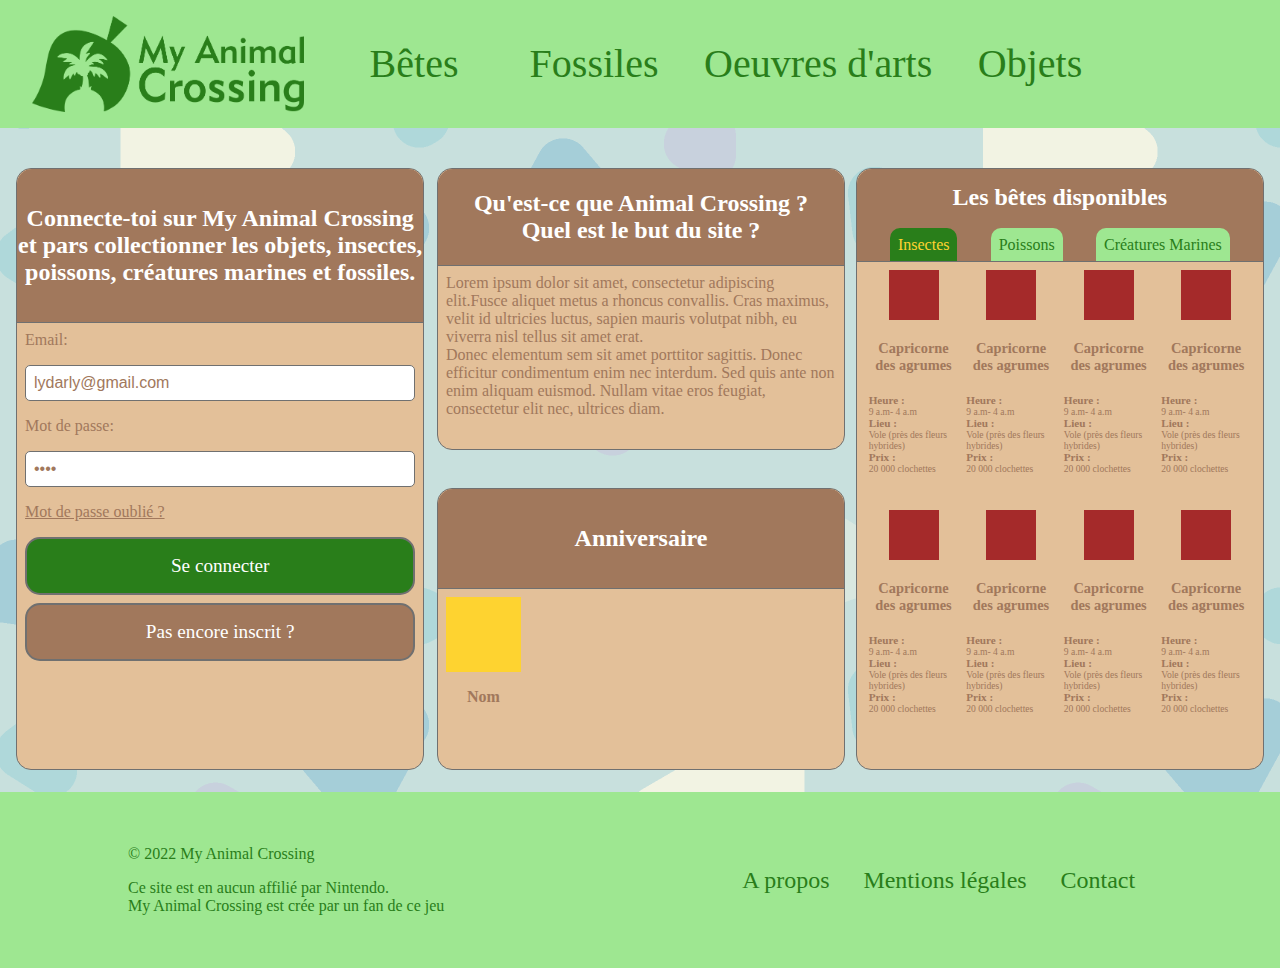
<file: index.html>
<!DOCTYPE html>
<html lang="fr">
<head>
	<meta charset="UTF-8">
	<meta name="viewport" content="width=device-width, initial-scale=1.0">
	<link rel="stylesheet" type="text/css" href="style.css">

	<title>My Animal Crossing</title>
</head>
<body>
	<input type="checkbox" id="toggle">
	<header>
		<label for="toggle" id="burger">☰</label>
		<div id="logo">
			<img src="images/logo.png" alt="Logo de My Animal Crossing"/>
		</div>
		<nav>
			<ul class="menu">
				<li class="betes"><a href="#">Bêtes</a>
					<ul class="sous-menu">
						<li><a href="#">Insectes</a></li>
						<li><a href="#">Poisson</a></li>
						<li><a href="#">Créatures Marines</a></li>
						</ul>
				</li>

				<li><a href="#">Fossiles</a></li>
				<li><a href="#">Oeuvres d'arts</a></li>
				<li><a href="#">Objets</a></li>
			</ul>
		</nav>
	</header>

	<main>
		<section id="popup">
			<div id="fond"></div>


				<div class="titre">
					<h2>A propos</h2>
					<div class="fermer">
						<p onclick="fermerFenetre()">X</p>
					</div>
				</div>

				<div class="contenu">
					<div class="propos-mentions">
						<img src="images/nook.png" alt="Toom Nook"/>
						<p>Lorem ipsum dolor sit amet, consectetur adipiscing elit.
						Fusce aliquet metus a rhoncus convallis. Cras maximus, velit
						id ultricies luctus, sapien mauris volutpat nibh, eu viverra nisl
						tellus sit amet erat. Donec elementum sem sit amet porttitor
						sagittis. Donec efficitur condimentum enim nec interdum.
						Sed quis ante non enim aliquam euismod. Nullam vitae eros
						feugiat, consectetur elit nec, ultrices diam.
						Morbi sit amet porta felis</p>	
					</div>

					<form action="#" id="formulaire-contact">
	  					<div class="coordonnees">
	  							<div class="prenom">
	  								<label>Prénom :</label>
	  								<input type="text" class="lprenom" name="prenom_contact" value="Nicky">	  			
	  							</div>
								<div class="email">
	  							<label>Email :</label>
	  							<input type="text" class="lmail" name="email" value="lydarly@gmail.com">
	  							</div>
	  					</div>

	  					<label>Objet :</label>
	  					<input type="text" class="objet" name="lobjet" value="toto">
						<label>Message</label>
						<textarea name="message" id="messagerie" rows="6"></textarea>
						<ul class="actions">
							<li><input type="reset" value="Effacer" /></li>
							<li><input type="submit" value="Envoyer" class="primary" /></li>
						</ul>
					</form>
				</div>
						

		</section>


		<section id="espace-membre">
			<div class="titre">
				<h2>Connecte-toi sur My Animal Crossing et pars collectionner les objets, insectes, poissons, créatures marines et fossiles.</h2>
			</div>

			<div class="contenu">
				<form action="#" id="formulaire-connexion">
	  				<label>Email:</label>
	  				<input type="text" class="lmail" name="email" value="lydarly@gmail.com">
	  				<label>Mot de passe:</label>
	  				<input type="password" class="lmdp" name="motdepasse" value="toto">
	  				<a href="#" onclick="pageMembre(2)">Mot de passe oublié ?</a>
	  				<button id="connecter" onclick="seconnecter()">Se connecter</button>
				</form> 
				
				<button id="bouton-inscription" onclick="pageMembre(1)">Pas encore inscrit ?</button>

				<form action="#" id="formulaire-inscription">
	  				<div class="coordonnees">
	  					<label>Nom du joueur:</label>
	  					<input type="text" class="nomjoueur" name="nom_joueur" value="NickyWilde">
	  	 				<label>Email:</label>
	  					<input type="text" class="lmail" name="email" value="lydarly@gmail.com">
	  				</div>


	  				<label>Mot de passe:</label>
	  				<input type="password" class="lmdp" name="motdepasse" value="toto">
	  				<label>Confirmer le mot de passe:</label>
	  				<input type="password" class="clmdp" name="motdepasse" value="toto">							
	   				<div id="identite">
	   					<label>Date d'anniversaire:</label>
	    						
	    				<div class="formulaire-date">
	   						<select class="date-anniversaire jour">
	    						<option value="1">01</option>
	    						<option value="2">02</option>
	   							<option value="3">03</option>
	    						<option value="4">04</option>
	    						<option value="5">05</option>
	   							<option value="6">06</option>
	    						<option value="7">07</option>
	    						<option value="8">08</option>
	   							<option value="9">09</option>
	    						<option value="10">10</option>
	    						<option value="11">11</option>
	   							<option value="12">12</option>
	    						<option value="13">13</option>
	    						<option value="14">14</option>
	   							<option value="15">15</option>
	   							<option value="16">16</option>
	   							<option value="17">17</option>
	   							<option value="18">18</option>
    							<option value="19">19</option>
	    						<option value="20">20</option>
	   							<option value="21">21</option>
	    						<option value="22">22</option>
	    						<option value="23">23</option>
	   							<option value="24">24</option>
	    						<option value="25">25</option>
	   							<option value="26">26</option>
	  							<option value="27">27</option>
	   							<option value="28">28</option>
	   							<option value="29">29</option>
	   							<option value="30">30</option>
	   							<option value="31">31</option>
	  						</select>

	   						<select class="date-anniversaire mois">
	    						<option value="1">01</option>
	    						<option value="2">02</option>
	   							<option value="3">03</option>
	    						<option value="4">04</option>
	    						<option value="5">05</option>
	   							<option value="6">06</option>
	    						<option value="7">07</option>
	   							<option value="8">08</option>
	   							<option value="9">09</option>
	    						<option value="10">10</option>
	    						<option value="11">11</option>
	   							<option value="12">12</option>
	   						</select>

	   					</div>
	  							
	  					<label>Sexe:</label>
	   					<select id="sexe">
	    					<option value="masculin">Masculin</option>
	    					<option value="feminin">Feminin</option>
	   						<option value="autre">Autre</option>
	   					</select>  								
	   				</div>

	   				<div class="geographie">
	    				<label>Pays:</label>
	  					<select id="pays">
	    					<option value="france">France</option>
	    					<option value="belgique">Belgique</option>
	    					<option value="suisse">Suisse</option>
	    					<option value="canada">Canada</option>
	    				</select>    							
	    			
	    				<label>Hémisphère:</label>	  
	   					<select id="hemisphere">
	    					<option value="nord">Nord</option>
	    					<option value="sud">Sud</option>
	   					</select>
	   				</div>
		
	    				<label>Nom de l'île:</label>
						<input type="text" id="nom-ile" name="ile" value="DidneyWorl">
	  					<button id="inscrire" value="S'inscrire" onclick="sinscrire()">S'inscrire</button>
				</form>
							
				<form id="mdp-oublie">
					<p>Oh non ! Tu as oublié ton mot de passe ? Pas de panique ! Envoie juste ton mail et tu pourras récupérer ton mot de passe.</p>
					<label>Email:</label>
	  				<input type="text" class="lmail" name="email" value="lydarly@gmail.com">
	  				<button id="recuperation">Récupérer le mot de passe</button>
	  			</form> 			
				<button id="bouton-retour" onclick="pageMembre(3)">Retour</button>

			</div>		
		</section>

		<div class="centre">
			<section id="kesako-progression">
				<div class="titre">
					<h2>Qu'est-ce que Animal Crossing ?<br/>Quel est le but du site ?</h2>
				</div>

				<div class="contenu">
					<div id="kesako">
						<p>Lorem ipsum dolor sit amet, consectetur adipiscing elit.Fusce aliquet metus a rhoncus convallis. Cras maximus, velit id ultricies luctus, sapien mauris volutpat nibh, eu viverra nisl tellus sit amet erat.<br/>
						Donec elementum sem sit amet porttitor sagittis. Donec efficitur condimentum enim nec interdum. Sed quis ante non enim aliquam euismod. Nullam vitae eros feugiat, consectetur elit nec, ultrices diam.</p>
					</div>
				</div>
			</section>

			<section id="anniversaire">
				<div class="titre">
					<h2>Anniversaire</h2>
				</div>
				<div class="contenu">
					<div class=colonne>
						<div class="villageois">
							<div class="photo">
							</div>
							<div class="nom">
								<p>Nom</p>
							</div>
						</div>
					</div>
				</div>
			</section>

		</div>
				<section id="bete-dispo">
					<div id="tete-bete-dispo">
					<div class="titre"><h2>Les bêtes disponibles</h2>
						<ul id="menu-betes-dispo">
							<li onclick="menuBeteDispo(1)"><a href="#">Insectes</a></li>
							<li onclick="menuBeteDispo(2)"><a href="#">Poissons</a></li>
							<li onclick="menuBeteDispo(3)"><a href="#">Créatures Marines</a></li>
						</ul>
					</div>
					
					</div>
					<div class="contenu">
						<div class="liste-betes">
								<div class="colonne">
									<div class= bete>
										<div class="photo-bete"></div>
										<div class="nom-bete">Capricorne des agrumes</div>
										<div class="resume-bete">
											<div class="stat-bete particularite-bete">
												<p>Taille :</p>
												<p>Gigantesque</p>
											</div>
											<div class="stat-bete">
												<p>Heure :</p>
												<p>9 a.m- 4 a.m</p>
											</div>
											<div class="stat-bete">
												<p>Lieu :</p>
												<p>Vole (près des fleurs hybrides)</p>
											</div>
											<div class="stat-bete">
												<p>Prix :</p>							
												<p>20 000 clochettes</p>
											</div>
										</div>
									</div>
									<div class= bete>
										<div class="photo-bete"></div>
										<div class="nom-bete">Capricorne des agrumes</div>
										<div class="resume-bete">
											<div class="stat-bete particularite-bete">
												<p>Taille :</p>
												<p>Gigantesque</p>
											</div>
											<div class="stat-bete">
												<p>Heure :</p>
												<p>9 a.m- 4 a.m</p>
											</div>
											<div class="stat-bete">
												<p>Lieu :</p>
												<p>Vole (près des fleurs hybrides)</p>
											</div>
											<div class="stat-bete">
												<p>Prix :</p>							
												<p>20 000 clochettes</p>
											</div>
										</div>
									</div>
									<div class= bete>
										<div class="photo-bete"></div>
										<div class="nom-bete">Capricorne des agrumes</div>
										<div class="resume-bete">
											<div class="stat-bete particularite-bete">
												<p>Taille :</p>
												<p>Gigantesque</p>
											</div>
											<div class="stat-bete">
												<p>Heure :</p>
												<p>9 a.m- 4 a.m</p>
											</div>
											<div class="stat-bete">
												<p>Lieu :</p>
												<p>Vole (près des fleurs hybrides)</p>
											</div>
											<div class="stat-bete">
												<p>Prix :</p>							
												<p>20 000 clochettes</p>
											</div>
										</div>
									</div>
									<div class= bete>
										<div class="photo-bete"></div>
										<div class="nom-bete">Capricorne des agrumes</div>
										<div class="resume-bete">
											<div class="stat-bete particularite-bete">
												<p>Taille :</p>
												<p>Gigantesque</p>
											</div>
											<div class="stat-bete">
												<p>Heure :</p>
												<p>9 a.m- 4 a.m</p>
											</div>
											<div class="stat-bete">
												<p>Lieu :</p>
												<p>Vole (près des fleurs hybrides)</p>
											</div>
											<div class="stat-bete">
												<p>Prix :</p>							
												<p>20 000 clochettes</p>
											</div>
										</div>
									</div>
								</div>
								<div class="colonne">
									<div class= bete>
										<div class="photo-bete"></div>
										<div class="nom-bete">Capricorne des agrumes</div>
										<div class="resume-bete">
											<div class="stat-bete particularite-bete">
												<p>Taille :</p>
												<p>Gigantesque</p>
											</div>
											<div class="stat-bete">
												<p>Heure :</p>
												<p>9 a.m- 4 a.m</p>
											</div>
											<div class="stat-bete">
												<p>Lieu :</p>
												<p>Vole (près des fleurs hybrides)</p>
											</div>
											<div class="stat-bete">
												<p>Prix :</p>							
												<p>20 000 clochettes</p>
											</div>
										</div>
									</div>
									<div class= bete>
										<div class="photo-bete"></div>
										<div class="nom-bete">Capricorne des agrumes</div>
										<div class="resume-bete">
											<div class="stat-bete particularite-bete">
												<p>Taille :</p>
												<p>Gigantesque</p>
											</div>
											<div class="stat-bete">
												<p>Heure :</p>
												<p>9 a.m- 4 a.m</p>
											</div>
											<div class="stat-bete">
												<p>Lieu :</p>
												<p>Vole (près des fleurs hybrides)</p>
											</div>
											<div class="stat-bete">
												<p>Prix :</p>							
												<p>20 000 clochettes</p>
											</div>
										</div>
									</div>
									<div class= bete>
										<div class="photo-bete"></div>
										<div class="nom-bete">Capricorne des agrumes</div>
										<div class="resume-bete">
											<div class="stat-bete particularite-bete">
												<p>Taille :</p>
												<p>Gigantesque</p>
											</div>
											<div class="stat-bete">
												<p>Heure :</p>
												<p>9 a.m- 4 a.m</p>
											</div>
											<div class="stat-bete">
												<p>Lieu :</p>
												<p>Vole (près des fleurs hybrides)</p>
											</div>
											<div class="stat-bete">
												<p>Prix :</p>							
												<p>20 000 clochettes</p>
											</div>
										</div>
									</div>
									<div class= bete>
										<div class="photo-bete"></div>
										<div class="nom-bete">Capricorne des agrumes</div>
										<div class="resume-bete">
											<div class="stat-bete particularite-bete">
												<p>Taille :</p>
												<p>Gigantesque</p>
											</div>
											<div class="stat-bete">
												<p>Heure :</p>
												<p>9 a.m- 4 a.m</p>
											</div>
											<div class="stat-bete">
												<p>Lieu :</p>
												<p>Vole (près des fleurs hybrides)</p>
											</div>
											<div class="stat-bete">
												<p>Prix :</p>							
												<p>20 000 clochettes</p>
											</div>
										</div>
									</div>
								</div>
								<div class="colonne">
									<div class= bete>
										<div class="photo-bete"></div>
										<div class="nom-bete">Capricorne des agrumes</div>
										<div class="resume-bete">
											<div class="stat-bete particularite-bete">
												<p>Taille :</p>
												<p>Gigantesque</p>
											</div>
											<div class="stat-bete">
												<p>Heure :</p>
												<p>9 a.m- 4 a.m</p>
											</div>
											<div class="stat-bete">
												<p>Lieu :</p>
												<p>Vole (près des fleurs hybrides)</p>
											</div>
											<div class="stat-bete">
												<p>Prix :</p>							
												<p>20 000 clochettes</p>
											</div>
										</div>
									</div>
									<div class= bete>
										<div class="photo-bete"></div>
										<div class="nom-bete">Capricorne des agrumes</div>
										<div class="resume-bete">
											<div class="stat-bete particularite-bete">
												<p>Taille :</p>
												<p>Gigantesque</p>
											</div>
											<div class="stat-bete">
												<p>Heure :</p>
												<p>9 a.m- 4 a.m</p>
											</div>
											<div class="stat-bete">
												<p>Lieu :</p>
												<p>Vole (près des fleurs hybrides)</p>
											</div>
											<div class="stat-bete">
												<p>Prix :</p>							
												<p>20 000 clochettes</p>
											</div>
										</div>
									</div>
									<div class= bete>
										<div class="photo-bete"></div>
										<div class="nom-bete">Capricorne des agrumes</div>
										<div class="resume-bete">
											<div class="stat-bete particularite-bete">
												<p>Taille :</p>
												<p>Gigantesque</p>
											</div>
											<div class="stat-bete">
												<p>Heure :</p>
												<p>9 a.m- 4 a.m</p>
											</div>
											<div class="stat-bete">
												<p>Lieu :</p>
												<p>Vole (près des fleurs hybrides)</p>
											</div>
											<div class="stat-bete">
												<p>Prix :</p>							
												<p>20 000 clochettes</p>
											</div>
										</div>
									</div>
									<div class= bete>
										<div class="photo-bete"></div>
										<div class="nom-bete">Capricorne des agrumes</div>
										<div class="resume-bete">
											<div class="stat-bete particularite-bete">
												<p>Taille :</p>
												<p>Gigantesque</p>
											</div>
											<div class="stat-bete">
												<p>Heure :</p>
												<p>9 a.m- 4 a.m</p>
											</div>
											<div class="stat-bete">
												<p>Lieu :</p>
												<p>Vole (près des fleurs hybrides)</p>
											</div>
											<div class="stat-bete">
												<p>Prix :</p>							
												<p>20 000 clochettes</p>
											</div>
										</div>
									</div>
								</div>			
							</div>							
						</div>
				</section>
			</main>
		<footer>
			<div id="copyright">
				<p>© 2022 My Animal Crossing</p>
				<p>Ce site est en aucun affilié par Nintendo.<br/>My Animal Crossing est crée par un fan de ce jeu</p>
			</div>
			<ul class="menu-footer">
				<li><a href="#" onclick="affichePopUp('A propos')">A propos</a></li>
				<li><a href="#" onclick="affichePopUp('Mentions légales')">Mentions légales</a></li>
				<li><a href="#" onclick="affichePopUp('Contact')">Contact</a></li>
			</ul>
		</footer>	
		<script src="main.js"></script> 
	</body>
</html>
</file>
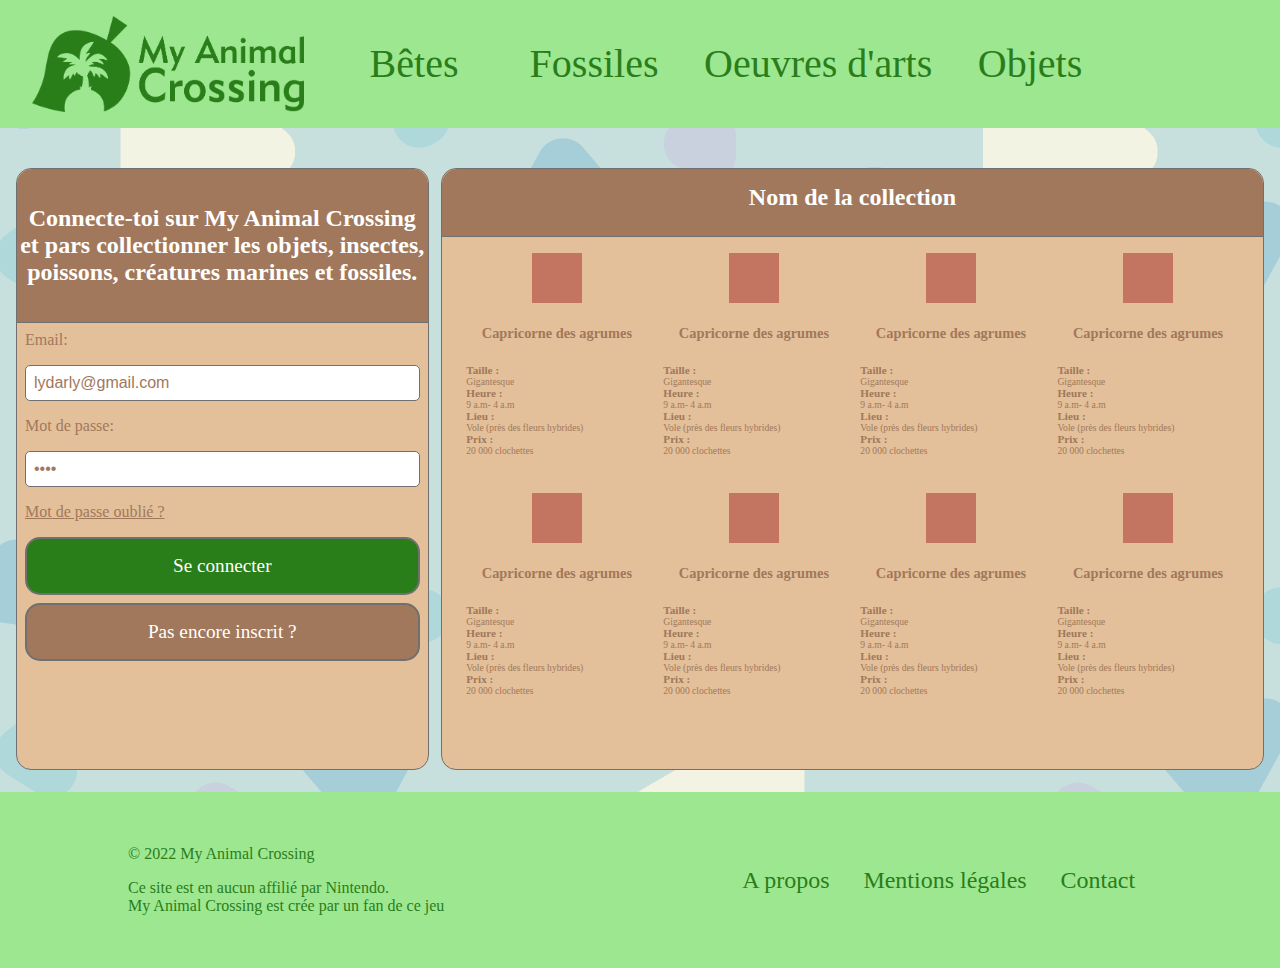
<file: collection.html>
<!DOCTYPE html>
<html lang="fr">
<head>
	<meta charset="UTF-8">
	<meta name="viewport" content="width=device-width, initial-scale=1.0">
	<link rel="stylesheet" type="text/css" href="collection.css">

	<title>My Animal Crossing</title>
</head>
<body>
		<input type="checkbox" id="toggle">
		<header>
			<label for="toggle" id="burger">☰</label>
			<div id="logo">
				<img src="images/logo.png" alt="Logo de My Animal Crossing"/>
			</div>
			<nav>
				<ul class="menu">
					<li class="betes"><a href="#">Bêtes</a>
						<ul class="sous-menu">
							<li><a href="#">Insectes</a></li>
							<li><a href="#">Poisson</a></li>
							<li><a href="#">Créatures Marines</a></li>
						</ul>
					</li>
					<li><a href="#">Fossiles</a></li>
					<li><a href="#">Oeuvres d'arts</a></li>
					<li><a href="#">Objets</a></li>
				</ul>
			</nav>
		</header>
		<main>

	<section id="popup">
			<div id="fond"></div>


				<div class="titre">
					<h2>A propos</h2>
					<div class="fermer">
						<p onclick="fermerFenetre()">X</p>
					</div>
				</div>

				<div class="contenu">
					<div class="propos-mentions">
						<img src="images/nook.png" alt="Toom Nook"/>
						<p>Lorem ipsum dolor sit amet, consectetur adipiscing elit.
						Fusce aliquet metus a rhoncus convallis. Cras maximus, velit
						id ultricies luctus, sapien mauris volutpat nibh, eu viverra nisl
						tellus sit amet erat. Donec elementum sem sit amet porttitor
						sagittis. Donec efficitur condimentum enim nec interdum.
						Sed quis ante non enim aliquam euismod. Nullam vitae eros
						feugiat, consectetur elit nec, ultrices diam.
						Morbi sit amet porta felis</p>	
					</div>

						<form action="#" id="formulaire-contact">
	  					<div class="coordonnees">
	  							<div class="prenom">
	  								<label>Prénom :</label>
	  								<input type="text" class="lprenom" name="prenom_contact" value="Nicky">	  			
	  							</div>
								<div class="email">
	  							<label>Email :</label>
	  							<input type="text" class="lmail" name="email" value="lydarly@gmail.com">
	  							</div>
	  					</div>

	  					<label>Objet :</label>
	  					<input type="text" class="objet" name="lobjet" value="toto">
						<label>Message</label>
						<textarea name="message" id="messagerie" rows="4"></textarea>
						<ul class="actions">
							<li><input type="reset" value="Effacer" /></li>
							<li><input type="submit" value="Envoyer" class="primary" /></li>
						</ul>
					</form>
				</div>
						

		</section>

				<section id="espace-membre">
					<div class="titre"><h2>Connecte-toi sur My Animal Crossing et pars collectionner les objets, insectes, poissons, créatures marines et fossiles.</h2></div>
					<div class="contenu">
								<form action="#" id="formulaire-connexion">
	  								<label>Email:</label>
	  								<input type="text" class="lmail" name="email" value="lydarly@gmail.com">
	  								<label>Mot de passe:</label>
	  								<input type="password" class="lmdp" name="motdepasse" value="toto">
	  								<a href="#" onclick="pageMembre(2)">Mot de passe oublié ?</a>
	  								<button id="connecter" onclick="seconnecter()">Se connecter</button>
								</form> 
									<button id="bouton-inscription" onclick="pageMembre(1)">Pas encore inscrit ?</button>

							<form action="#" id="formulaire-inscription">
	  							<label>Email:</label>
	  							<input type="text" class="lmail" name="email" value="lydarly@gmail.com">
	  								<label>Mot de passe:</label>
	  								<input type="password" class="lmdp" name="motdepasse" value="toto">
	  								<label>Confirmer le mot de passe:</label>
	  								<input type="password" class="clmdp" name="motdepasse" value="toto">							

	   							<div id="identite">
	   							<label>Date d'anniversaire:</label>
	    							<div class="formulaire-date">
	   								<select class="date-anniversaire jour">
	    								<option value="1">01</option>
	    								<option value="2">02</option>
	   									<option value="3">03</option>
	    								<option value="4">04</option>
	    								<option value="5">05</option>
	   									<option value="6">06</option>
	    								<option value="7">07</option>
	    								<option value="8">08</option>
	   									<option value="9">09</option>
	    								<option value="10">10</option>
	    								<option value="11">11</option>
	   									<option value="12">12</option>
	    								<option value="13">13</option>
	    								<option value="14">14</option>
	   									<option value="15">15</option>
	    								<option value="16">16</option>
	    								<option value="17">17</option>
	   									<option value="18">18</option>
	    								<option value="19">19</option>
	    								<option value="20">20</option>
	   									<option value="21">21</option>
	    								<option value="22">22</option>
	    								<option value="23">23</option>
	   									<option value="24">24</option>
	    								<option value="25">25</option>
	    								<option value="26">26</option>
	   									<option value="27">27</option>
	    								<option value="28">28</option>
	    								<option value="29">29</option>
	   									<option value="30">30</option>
	    								<option value="31">31</option>
	   								</select>
	   								<select class="date-anniversaire mois">
	    								<option value="1">01</option>
	    								<option value="2">02</option>
	   									<option value="3">03</option>
	    								<option value="4">04</option>
	    								<option value="5">05</option>
	   									<option value="6">06</option>
	    								<option value="7">07</option>
	    								<option value="8">08</option>
	   									<option value="9">09</option>
	    								<option value="10">10</option>
	    								<option value="11">11</option>
	   									<option value="12">12</option>
	   								</select>
	   							</div>
	  							<label>Sexe:</label>
	   								<select id="sexe">
	    								<option value="masculin">Masculin</option>
	    								<option value="feminin">Feminin</option>
	   									<option value="autre">Autre</option>
	   								</select>  								
	   							</div>

	   							<div class="geographie">
	    							<label>Pays:</label>
	  								<select id="pays">
	    								<option value="france">France</option>
	    								<option value="belgique">Belgique</option>
	    								<option value="suisse">Suisse</option>
	    								<option value="canada">Canada</option>
	    							</select>    							
	    							<label>Hémisphère:</label>	  
	   								<select id="hemisphere">
	    								<option value="nord">Nord</option>
	    								<option value="sud">Sud</option>
	    							</select>
	   							</div>
		
	    						<label>Nom de l'île:</label>
									<input type="text" id="nom-ile" name="ile" value="DidneyWorl">

	  							<button id="inscrire" value="S'inscrire" onclick="sinscrire()">S'inscrire</button>
							</form>

							<form id="mdp-oublie">
								<p>Oh non ! Tu as oublié ton mot de passe ? Pas de panique ! Envoie juste ton mail et tu pourras récupérer ton mot de passe.</p>
								<label>Email:</label>
	  							<input type="text" class="lmail" name="email" value="lydarly@gmail.com">
	  							<button id="recuperation">Récupérer le mot de passe</button>
	  						</form> 			

							<button id="bouton-retour" onclick="pageMembre(3)">Retour</button>				
					</div>
				</section>
			<section id="collection">
				<div id="tete-collection">
				<div class="titre">
					<h2>Nom de la collection</h2>
				</div>
				
				</div>
				<div class="contenu">
					<div class="liste-collections">
							<div class="colonne">
								<div class= bete>
									<div class="photo-bete" id="1" onclick="change(this.id)"></div>
									<div class="nom-bete">Capricorne des agrumes</div>
									<div class="resume-bete">
										<div class="stat-bete">
											<p>Taille :</p>
											<p>Gigantesque</p>
										</div>
										<div class="stat-bete">
											<p>Heure :</p>
											<p>9 a.m- 4 a.m</p>
										</div>
										<div class="stat-bete">
											<p>Lieu :</p>
											<p>Vole (près des fleurs hybrides)</p>
										</div>
										<div class="stat-bete">
											<p>Prix :</p>							
											<p>20 000 clochettes</p>
										</div>
									</div>
								</div>
								<div class= bete>
									<div class="photo-bete" id="2" onclick="change(this.id)"></div>
									<div class="nom-bete">Capricorne des agrumes</div>
									<div class="resume-bete">
										<div class="stat-bete">
											<p>Taille :</p>
											<p>Gigantesque</p>
										</div>
										<div class="stat-bete">
											<p>Heure :</p>
											<p>9 a.m- 4 a.m</p>
										</div>
										<div class="stat-bete">
											<p>Lieu :</p>
											<p>Vole (près des fleurs hybrides)</p>
										</div>
										<div class="stat-bete">
											<p>Prix :</p>							
											<p>20 000 clochettes</p>
										</div>
									</div>
								</div>
								<div class= bete>
									<div class="photo-bete" id="3" onclick="change(this.id)"></div>
									<div class="nom-bete">Capricorne des agrumes</div>
									<div class="resume-bete">
										<div class="stat-bete">
											<p>Taille :</p>
											<p>Gigantesque</p>
										</div>
										<div class="stat-bete">
											<p>Heure :</p>
											<p>9 a.m- 4 a.m</p>
										</div>
										<div class="stat-bete">
											<p>Lieu :</p>
											<p>Vole (près des fleurs hybrides)</p>
										</div>
										<div class="stat-bete">
											<p>Prix :</p>							
											<p>20 000 clochettes</p>
										</div>
									</div>
								</div>
								<div class= bete>
									<div class="photo-bete" id="4" onclick="change(this.id)"></div>
									<div class="nom-bete">Capricorne des agrumes</div>
									<div class="resume-bete">
										<div class="stat-bete">
											<p>Taille :</p>
											<p>Gigantesque</p>
										</div>
										<div class="stat-bete">
											<p>Heure :</p>
											<p>9 a.m- 4 a.m</p>
										</div>
										<div class="stat-bete">
											<p>Lieu :</p>
											<p>Vole (près des fleurs hybrides)</p>
										</div>
										<div class="stat-bete">
											<p>Prix :</p>							
											<p>20 000 clochettes</p>
										</div>
									</div>
								</div>
							</div>
							<div class="colonne">
								<div class= bete>
									<div class="photo-bete" id="5" onclick="change(this.id)"></div>
									<div class="nom-bete">Capricorne des agrumes</div>
									<div class="resume-bete">
										<div class="stat-bete">
											<p>Taille :</p>
											<p>Gigantesque</p>
										</div>
										<div class="stat-bete">
											<p>Heure :</p>
											<p>9 a.m- 4 a.m</p>
										</div>
										<div class="stat-bete">
											<p>Lieu :</p>
											<p>Vole (près des fleurs hybrides)</p>
										</div>
										<div class="stat-bete">
											<p>Prix :</p>							
											<p>20 000 clochettes</p>
										</div>
									</div>
								</div>
								<div class= bete>
									<div class="photo-bete" id="6" onclick="change(this.id)"></div>
									<div class="nom-bete">Capricorne des agrumes</div>
									<div class="resume-bete">
										<div class="stat-bete">
											<p>Taille :</p>
											<p>Gigantesque</p>
										</div>
										<div class="stat-bete">
											<p>Heure :</p>
											<p>9 a.m- 4 a.m</p>
										</div>
										<div class="stat-bete">
											<p>Lieu :</p>
											<p>Vole (près des fleurs hybrides)</p>
										</div>
										<div class="stat-bete">
											<p>Prix :</p>							
											<p>20 000 clochettes</p>
										</div>
									</div>
								</div>
								<div class= bete>
									<div class="photo-bete" id="7" onclick="change(this.id)"></div>
									<div class="nom-bete">Capricorne des agrumes</div>
									<div class="resume-bete">
										<div class="stat-bete">
											<p>Taille :</p>
											<p>Gigantesque</p>
										</div>
										<div class="stat-bete">
											<p>Heure :</p>
											<p>9 a.m- 4 a.m</p>
										</div>
										<div class="stat-bete">
											<p>Lieu :</p>
											<p>Vole (près des fleurs hybrides)</p>
										</div>
										<div class="stat-bete">
											<p>Prix :</p>							
											<p>20 000 clochettes</p>
										</div>
									</div>
								</div>
								<div class= bete>
									<div class="photo-bete" id="8" onclick="change(this.id)"></div>
									<div class="nom-bete">Capricorne des agrumes</div>
									<div class="resume-bete">
										<div class="stat-bete">
											<p>Taille :</p>
											<p>Gigantesque</p>
										</div>
										<div class="stat-bete">
											<p>Heure :</p>
											<p>9 a.m- 4 a.m</p>
										</div>
										<div class="stat-bete">
											<p>Lieu :</p>
											<p>Vole (près des fleurs hybrides)</p>
										</div>
										<div class="stat-bete">
											<p>Prix :</p>							
											<p>20 000 clochettes</p>
										</div>
									</div>
								</div>
							</div>
							<div class="colonne">
								<div class= bete>
									<div class="photo-bete" id="9" onclick="change(this.id)"></div>
									<div class="nom-bete">Capricorne des agrumes</div>
									<div class="resume-bete">
										<div class="stat-bete">
											<p>Taille :</p>
											<p>Gigantesque</p>
										</div>
										<div class="stat-bete">
											<p>Heure :</p>
											<p>9 a.m- 4 a.m</p>
										</div>
										<div class="stat-bete">
											<p>Lieu :</p>
											<p>Vole (près des fleurs hybrides)</p>
										</div>
										<div class="stat-bete">
											<p>Prix :</p>							
											<p>20 000 clochettes</p>
										</div>
									</div>
								</div>
								<div class= bete>
									<div class="photo-bete" id="10" onclick="change(this.id)"></div>
									<div class="nom-bete">Capricorne des agrumes</div>
									<div class="resume-bete">
										<div class="stat-bete">
											<p>Taille :</p>
											<p>Gigantesque</p>
										</div>
										<div class="stat-bete">
											<p>Heure :</p>
											<p>9 a.m- 4 a.m</p>
										</div>
										<div class="stat-bete">
											<p>Lieu :</p>
											<p>Vole (près des fleurs hybrides)</p>
										</div>
										<div class="stat-bete">
											<p>Prix :</p>							
											<p>20 000 clochettes</p>
										</div>
									</div>
								</div>
								<div class= bete>
									<div class="photo-bete" id="11" onclick="change(this.id)"></div>
									<div class="nom-bete">Capricorne des agrumes</div>
									<div class="resume-bete">
										<div class="stat-bete">
											<p>Taille :</p>
											<p>Gigantesque</p>
										</div>
										<div class="stat-bete">
											<p>Heure :</p>
											<p>9 a.m- 4 a.m</p>
										</div>
										<div class="stat-bete">
											<p>Lieu :</p>
											<p>Vole (près des fleurs hybrides)</p>
										</div>
										<div class="stat-bete">
											<p>Prix :</p>							
											<p>20 000 clochettes</p>
										</div>
									</div>
								</div>
								<div class= bete>
									<div class="photo-bete" id="12" onclick="change(this.id)"></div>
									<div class="nom-bete">Capricorne des agrumes</div>
									<div class="resume-bete">
										<div class="stat-bete">
											<p>Taille :</p>
											<p>Gigantesque</p>
										</div>
										<div class="stat-bete">
											<p>Heure :</p>
											<p>9 a.m- 4 a.m</p>
										</div>
										<div class="stat-bete">
											<p>Lieu :</p>
											<p>Vole (près des fleurs hybrides)</p>
										</div>
										<div class="stat-bete">
											<p>Prix :</p>							
											<p>20 000 clochettes</p>
										</div>
									</div>
								</div>
							</div>			
							</div>							
					</div>
			</section>
		</main>
		<footer>
			<div id="copyright">
				<p>© 2022 My Animal Crossing</p>
				<p>Ce site est en aucun affilié par Nintendo.<br/>My Animal Crossing est crée par un fan de ce jeu</p>
			</div>
			<ul class="menu-footer">
					<li><a href="#" onclick="affichePopUp('A propos')">A propos</a></li>
					<li><a href="#" onclick="affichePopUp('Mentions légales')">Mentions légales</a></li>
					<li><a href="#" onclick="affichePopUp('Contact')">Contact</a></li>
			</ul>
		</footer>	
	 <script src="collection.js"></script> 
</body>
</html>
</file>
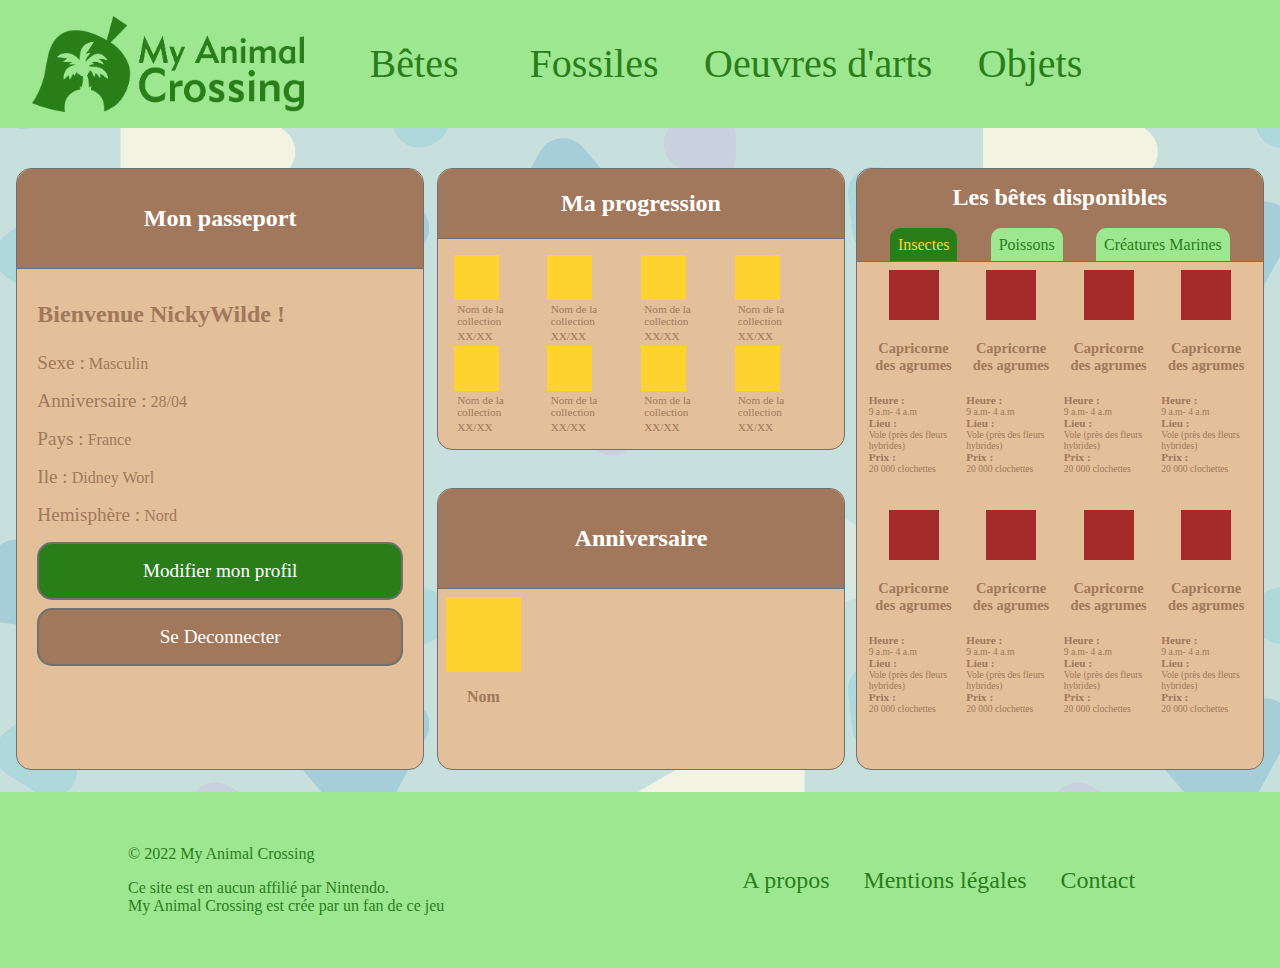
<file: connecte.html>
<!DOCTYPE html>
	<html lang="fr">
	<head>
		<meta charset="UTF-8">
		<meta name="viewport" content="width=device-width, initial-scale=1.0">
		<link rel="stylesheet" type="text/css" href="connecte.css">

		<title>My Animal Crossing</title>
	</head>
	<body>
			<input type="checkbox" id="toggle">
			<header>
				<label for="toggle" id="burger">☰</label>
				<div id="logo">
					<img src="images/logo.png" alt="Logo de My Animal Crossing"/>
				</div>
				<nav>
					<ul class="menu">
						<li class="betes"><a href="#">Bêtes</a>
							<ul class="sous-menu">
								<li><a href="#">Insectes</a></li>
								<li><a href="#">Poisson</a></li>
								<li><a href="#">Créatures Marines</a></li>
							</ul>
						</li>
						<li><a href="#">Fossiles</a></li>
						<li><a href="#">Oeuvres d'arts</a></li>
						<li><a href="#">Objets</a></li>
					</ul>
				</nav>
			</header>
			<main>
				<section id="popup">
					<div id="fond"></div>
						<div class="titre">
							<h2>A propos</h2>
						<div class="fermer">
							<p onclick="fermerFenetre()">X</p>
						</div>
						</div>

					<div class="contenu">
						<div class="propos-mentions">
							<img src="images/nook.png" alt="Toom Nook"/>
							<p>Lorem ipsum dolor sit amet, consectetur adipiscing elit.
							Fusce aliquet metus a rhoncus convallis. Cras maximus, velit
							id ultricies luctus, sapien mauris volutpat nibh, eu viverra nisl
							tellus sit amet erat. Donec elementum sem sit amet porttitor
							sagittis. Donec efficitur condimentum enim nec interdum.
							Sed quis ante non enim aliquam euismod. Nullam vitae eros
							feugiat, consectetur elit nec, ultrices diam.
							Morbi sit amet porta felis</p>	
						</div>
						<form action="#" id="formulaire-contact">
	  						<div class="coordonnees">
	  								<label>Prénom :</label>
	  								<input type="text" class="lprenom" name="prenom" value="Nicky">
	  								<label>Email :</label>
	  								<input type="text" class="lmail" name="email" value="lydarly@gmail.com">
	  						</div>
	  						<label>Objet :</label>
	  						<input type="text" class="objet" name="lobjet" value="toto">
							<label>Message</label>
							<textarea name="message" id="messagerie" rows="4"></textarea>
							<ul class="actions">
								<li><input type="reset" value="Effacer" /></li>
								<li><input type="submit" value="Envoyer" class="primary" /></li>
							</ul>
						</form>
					</div>
				</section>
				<section id="espace-membre">
					<div class="titre">
						<h2>Mon passeport</h2>
					</div>

					<div class="contenu">
						<div id="membre-connecte">
							<div id="identite-membre">
								<h3>Bienvenue NickyWilde !</h3>
								<p><span class="stat-membre">Sexe :</span> Masculin</p>
								<p><span class="stat-membre">Anniversaire :</span> 28/04</p>
								<p><span class="stat-membre">Pays :</span> France</p>
								<p><span class="stat-membre">Ile :</span> Didney Worl</p>
								<p><span class="stat-membre">Hemisphère :</span> Nord</p>
								<button id="bouton-modifier" onclick="pageMembre(4)">Modifier mon profil</button>
								<button id="bouton-deconnecter">Se Deconnecter</button>
							</div>

						</div> 

						<form action="#" id="formulaire-modification">
	  						<label>Email:</label>
	  						<input type="text" class="lmail" name="email" value="lydarly@gmail.com">
	  						<label>Nouveau mot de passe</label>
	  						<input type="password" class="lmdp" name="motdepasse" value="toto">
	  						<label>Confirmer le nouveau mot de passe:</label>
	  						<input type="password" class="clmdp" name="motdepasse" value="toto">							
	   						<div id="identite">
	   							<label>Date d'anniversaire:</label>
	    						
	    						<div class="formulaire-date">
	   								<select class="date-anniversaire jour">
	    								<option value="1">01</option>
	    								<option value="2">02</option>
	   									<option value="3">03</option>
	    								<option value="4">04</option>
	    								<option value="5">05</option>
	   									<option value="6">06</option>
	    								<option value="7">07</option>
	    								<option value="8">08</option>
	   									<option value="9">09</option>
	    								<option value="10">10</option>
	    								<option value="11">11</option>
	   									<option value="12">12</option>
	    								<option value="13">13</option>
	    								<option value="14">14</option>
	   									<option value="15">15</option>
	   									<option value="16">16</option>
	   									<option value="17">17</option>
	   									<option value="18">18</option>
    									<option value="19">19</option>
	    								<option value="20">20</option>
	   									<option value="21">21</option>
	    								<option value="22">22</option>
	    								<option value="23">23</option>
	   									<option value="24">24</option>
	    								<option value="25">25</option>
	   									<option value="26">26</option>
	  									<option value="27">27</option>
	   									<option value="28">28</option>
	   									<option value="29">29</option>
	   									<option value="30">30</option>
	    								<option value="31">31</option>
	   								</select>

	   								<select class="date-anniversaire mois">
	    								<option value="1">01</option>
	    								<option value="2">02</option>
	   									<option value="3">03</option>
	    								<option value="4">04</option>
	    								<option value="5">05</option>
	   									<option value="6">06</option>
	    								<option value="7">07</option>
	    								<option value="8">08</option>
	   									<option value="9">09</option>
	    								<option value="10">10</option>
	    								<option value="11">11</option>
	   									<option value="12">12</option>
	   								</select>

	   							</div>
	  							
	  							<label>Sexe:</label>
	   							<select id="sexe">
	    							<option value="masculin">Masculin</option>
	    							<option value="feminin">Feminin</option>
	   								<option value="autre">Autre</option>
	   							</select>  								
	   						</div>

	   						<div class="geographie">
	    						<label>Pays:</label>
	  							<select id="pays">
	    							<option value="france">France</option>
	    							<option value="belgique">Belgique</option>
	    							<option value="suisse">Suisse</option>
	    							<option value="canada">Canada</option>
	    						</select>    							
	    						<label>Hémisphère:</label>	  
	   							<select id="hemisphere">
	    							<option value="nord">Nord</option>
	    							<option value="sud">Sud</option>
	    						</select>
	   						</div>
		
	    						<label>Nom de l'île:</label>
								<input type="text" id="nom-ile" name="ile" value="DidneyWorl">
	  							<button id="inscrire" value="S'inscrire" onclick="sinscrire()">Modifier </button>
						</form>
							
						<form id="mdp-oublie">
							<p>Oh non ! Tu as oublié ton mot de passe ? Pas de panique ! Envoie juste ton mail et tu pourras récupérer ton mot de passe.</p>
							<label>Email:</label>
	  						<input type="text" class="lmail" name="email" value="lydarly@gmail.com">
	  						<button id="recuperation">Récupérer le mot de passe</button>
	  					</form> 			
						<button id="bouton-retour" onclick="pageMembre(5)">Retour</button>

					</div>		
				</section>
				<div class="centre">
					<section id="kesako-progression">
						<div class="titre">
							<h2>Ma progression</h2>
						</div>
						<div class="contenu">
							<div id="progression">
								<div class=colonne>
									<div class="type-collections">
										<div class="photo"></div>
										<div class="nom"><p>Nom de la collection</p></div>
										<div class="nombre-possede"><p>XX/XX</p></div>
									</div>
									<div class="type-collections">
										<div class="photo"></div>
										<div class="nom"><p>Nom de la collection</p></div>
										<div class="nombre-possede"><p>XX/XX</p></div>
									</div>	
									<div class="type-collections">
										<div class="photo"></div>
										<div class="nom"><p>Nom de la collection</p></div>
										<div class="nombre-possede"><p>XX/XX</p></div>
									</div>	
									<div class="type-collections">
										<div class="photo"></div>
										<div class="nom"><p>Nom de la collection</p></div>
										<div class="nombre-possede"><p>XX/XX</p></div>
									</div>	
								</div>
								<div class=colonne>
									<div class="type-collections">
										<div class="photo"></div>
										<div class="nom"><p>Nom de la collection</p></div>
										<div class="nombre-possede"><p>XX/XX</p></div>
									</div>
									<div class="type-collections">
										<div class="photo"></div>
										<div class="nom"><p>Nom de la collection</p></div>
										<div class="nombre-possede"><p>XX/XX</p></div>
									</div>
									<div class="type-collections">
										<div class="photo"></div>
										<div class="nom"><p>Nom de la collection</p></div>
										<div class="nombre-possede"><p>XX/XX</p></div>
									</div>	
									<div class="type-collections">
										<div class="photo"></div>
										<div class="nom"><p>Nom de la collection</p></div>
										<div class="nombre-possede"><p>XX/XX</p></div>
									</div>	
								</div>
							</div>
						</div>
					</section>
					<section id="anniversaire">
						<div class="titre"><h2>Anniversaire</h2></div>
						<div class="contenu">
							<div class=colonne>
								<div class="villageois">
									<div class="photo"></div>
									<div class="nom"><p>Nom</p></div>
								</div>

							</div>
						</div>
					</section>
				</div>
				<section id="bete-dispo">
					<div id="tete-bete-dispo">
					<div class="titre"><h2>Les bêtes disponibles</h2>
						<ul id="menu-betes-dispo">
							<li onclick="menuBeteDispo(1)"><a href="#">Insectes</a></li>
							<li onclick="menuBeteDispo(2)"><a href="#">Poissons</a></li>
							<li onclick="menuBeteDispo(3)"><a href="#">Créatures Marines</a></li>
						</ul>
					</div>
					
					</div>
					<div class="contenu">
						<div class="liste-betes">
								<div class="colonne">
									<div class= bete>
										<div class="photo-bete"></div>
										<div class="nom-bete">Capricorne des agrumes</div>
										<div class="resume-bete">
											<div class="stat-bete particularite-bete">
												<p>Taille :</p>
												<p>Gigantesque</p>
											</div>
											<div class="stat-bete">
												<p>Heure :</p>
												<p>9 a.m- 4 a.m</p>
											</div>
											<div class="stat-bete">
												<p>Lieu :</p>
												<p>Vole (près des fleurs hybrides)</p>
											</div>
											<div class="stat-bete">
												<p>Prix :</p>							
												<p>20 000 clochettes</p>
											</div>
										</div>
									</div>
									<div class= bete>
										<div class="photo-bete"></div>
										<div class="nom-bete">Capricorne des agrumes</div>
										<div class="resume-bete">
											<div class="stat-bete particularite-bete">
												<p>Taille :</p>
												<p>Gigantesque</p>
											</div>
											<div class="stat-bete">
												<p>Heure :</p>
												<p>9 a.m- 4 a.m</p>
											</div>
											<div class="stat-bete">
												<p>Lieu :</p>
												<p>Vole (près des fleurs hybrides)</p>
											</div>
											<div class="stat-bete">
												<p>Prix :</p>							
												<p>20 000 clochettes</p>
											</div>
										</div>
									</div>
									<div class= bete>
										<div class="photo-bete"></div>
										<div class="nom-bete">Capricorne des agrumes</div>
										<div class="resume-bete">
											<div class="stat-bete particularite-bete">
												<p>Taille :</p>
												<p>Gigantesque</p>
											</div>
											<div class="stat-bete">
												<p>Heure :</p>
												<p>9 a.m- 4 a.m</p>
											</div>
											<div class="stat-bete">
												<p>Lieu :</p>
												<p>Vole (près des fleurs hybrides)</p>
											</div>
											<div class="stat-bete">
												<p>Prix :</p>							
												<p>20 000 clochettes</p>
											</div>
										</div>
									</div>
									<div class= bete>
										<div class="photo-bete"></div>
										<div class="nom-bete">Capricorne des agrumes</div>
										<div class="resume-bete">
											<div class="stat-bete particularite-bete">
												<p>Taille :</p>
												<p>Gigantesque</p>
											</div>
											<div class="stat-bete">
												<p>Heure :</p>
												<p>9 a.m- 4 a.m</p>
											</div>
											<div class="stat-bete">
												<p>Lieu :</p>
												<p>Vole (près des fleurs hybrides)</p>
											</div>
											<div class="stat-bete">
												<p>Prix :</p>							
												<p>20 000 clochettes</p>
											</div>
										</div>
									</div>
								</div>
								<div class="colonne">
									<div class= bete>
										<div class="photo-bete"></div>
										<div class="nom-bete">Capricorne des agrumes</div>
										<div class="resume-bete">
											<div class="stat-bete particularite-bete">
												<p>Taille :</p>
												<p>Gigantesque</p>
											</div>
											<div class="stat-bete">
												<p>Heure :</p>
												<p>9 a.m- 4 a.m</p>
											</div>
											<div class="stat-bete">
												<p>Lieu :</p>
												<p>Vole (près des fleurs hybrides)</p>
											</div>
											<div class="stat-bete">
												<p>Prix :</p>							
												<p>20 000 clochettes</p>
											</div>
										</div>
									</div>
									<div class= bete>
										<div class="photo-bete"></div>
										<div class="nom-bete">Capricorne des agrumes</div>
										<div class="resume-bete">
											<div class="stat-bete particularite-bete">
												<p>Taille :</p>
												<p>Gigantesque</p>
											</div>
											<div class="stat-bete">
												<p>Heure :</p>
												<p>9 a.m- 4 a.m</p>
											</div>
											<div class="stat-bete">
												<p>Lieu :</p>
												<p>Vole (près des fleurs hybrides)</p>
											</div>
											<div class="stat-bete">
												<p>Prix :</p>							
												<p>20 000 clochettes</p>
											</div>
										</div>
									</div>
									<div class= bete>
										<div class="photo-bete"></div>
										<div class="nom-bete">Capricorne des agrumes</div>
										<div class="resume-bete">
											<div class="stat-bete particularite-bete">
												<p>Taille :</p>
												<p>Gigantesque</p>
											</div>
											<div class="stat-bete">
												<p>Heure :</p>
												<p>9 a.m- 4 a.m</p>
											</div>
											<div class="stat-bete">
												<p>Lieu :</p>
												<p>Vole (près des fleurs hybrides)</p>
											</div>
											<div class="stat-bete">
												<p>Prix :</p>							
												<p>20 000 clochettes</p>
											</div>
										</div>
									</div>
									<div class= bete>
										<div class="photo-bete"></div>
										<div class="nom-bete">Capricorne des agrumes</div>
										<div class="resume-bete">
											<div class="stat-bete particularite-bete">
												<p>Taille :</p>
												<p>Gigantesque</p>
											</div>
											<div class="stat-bete">
												<p>Heure :</p>
												<p>9 a.m- 4 a.m</p>
											</div>
											<div class="stat-bete">
												<p>Lieu :</p>
												<p>Vole (près des fleurs hybrides)</p>
											</div>
											<div class="stat-bete">
												<p>Prix :</p>							
												<p>20 000 clochettes</p>
											</div>
										</div>
									</div>
								</div>
								<div class="colonne">
									<div class= bete>
										<div class="photo-bete"></div>
										<div class="nom-bete">Capricorne des agrumes</div>
										<div class="resume-bete">
											<div class="stat-bete particularite-bete">
												<p>Taille :</p>
												<p>Gigantesque</p>
											</div>
											<div class="stat-bete">
												<p>Heure :</p>
												<p>9 a.m- 4 a.m</p>
											</div>
											<div class="stat-bete">
												<p>Lieu :</p>
												<p>Vole (près des fleurs hybrides)</p>
											</div>
											<div class="stat-bete">
												<p>Prix :</p>							
												<p>20 000 clochettes</p>
											</div>
										</div>
									</div>
									<div class= bete>
										<div class="photo-bete"></div>
										<div class="nom-bete">Capricorne des agrumes</div>
										<div class="resume-bete">
											<div class="stat-bete particularite-bete">
												<p>Taille :</p>
												<p>Gigantesque</p>
											</div>
											<div class="stat-bete">
												<p>Heure :</p>
												<p>9 a.m- 4 a.m</p>
											</div>
											<div class="stat-bete">
												<p>Lieu :</p>
												<p>Vole (près des fleurs hybrides)</p>
											</div>
											<div class="stat-bete">
												<p>Prix :</p>							
												<p>20 000 clochettes</p>
											</div>
										</div>
									</div>
									<div class= bete>
										<div class="photo-bete"></div>
										<div class="nom-bete">Capricorne des agrumes</div>
										<div class="resume-bete">
											<div class="stat-bete particularite-bete">
												<p>Taille :</p>
												<p>Gigantesque</p>
											</div>
											<div class="stat-bete">
												<p>Heure :</p>
												<p>9 a.m- 4 a.m</p>
											</div>
											<div class="stat-bete">
												<p>Lieu :</p>
												<p>Vole (près des fleurs hybrides)</p>
											</div>
											<div class="stat-bete">
												<p>Prix :</p>							
												<p>20 000 clochettes</p>
											</div>
										</div>
									</div>
									<div class= bete>
										<div class="photo-bete"></div>
										<div class="nom-bete">Capricorne des agrumes</div>
										<div class="resume-bete">
											<div class="stat-bete particularite-bete">
												<p>Taille :</p>
												<p>Gigantesque</p>
											</div>
											<div class="stat-bete">
												<p>Heure :</p>
												<p>9 a.m- 4 a.m</p>
											</div>
											<div class="stat-bete">
												<p>Lieu :</p>
												<p>Vole (près des fleurs hybrides)</p>
											</div>
											<div class="stat-bete">
												<p>Prix :</p>							
												<p>20 000 clochettes</p>
											</div>
										</div>
									</div>
								</div>			
							</div>							
						</div>
				</section>
			</main>
			<footer>
				<div id="copyright">
					<p>© 2022 My Animal Crossing</p>
					<p>Ce site est en aucun affilié par Nintendo.<br/>My Animal Crossing est crée par un fan de ce jeu</p>
				</div>
				<ul class="menu-footer">
					<li><a href="#" onclick="affichePopUp('A propos')">A propos</a></li>
					<li><a href="#" onclick="affichePopUp('Mentions légales')">Mentions légales</a></li>
					<li><a href="#" onclick="affichePopUp('Contact')">Contact</a></li>
				</ul>
			</footer>	
		 <script src="main.js"></script> 
	</body>
	</html>
</file>
<file: style.css>
body{
	margin: 0;
	background: url("images/fond.png") no-repeat;
}

header, footer{
	font-family: "Geometr415 Md BT";
	color: #297E1A;
}

#toggle{
	display: none;
}

/* Header */

header{
	height: 8rem;
	display: flex;
	justify-content: space-between;
	background-color: #9EE791;
	position: fixed;
	width: 100%;
}

header #burger{
	display: none;
}

header #logo img{
	width:  17rem;
	height: 6rem;
	padding-top: 1rem;
	padding-left: 2rem;
}

header #logo{
	flex: 20%;
}

header nav{
	flex : 80%;
	margin-left: 25%;
}

header nav .menu{
	font-size: 2.5rem;
	display: flex;
	list-style-type: none;
}

header nav .menu > li{
	margin-right: 5%;
}

header nav .menu li a{
	text-decoration: none;
	color: #297E1A;
}

header nav .menu li a:hover{
	color: #FED330;
}

header nav .menu .betes{
	margin-right: 0;
	width: 10rem;
}

header nav .menu .betes > a{
	margin-right: 5%;
}

header nav .menu .betes > li a{
	padding: 1rem;
}

header nav > .menu .betes .sous-menu{
	display: none;
}

header nav .menu .betes .sous-menu li{
	list-style-type: none;
}

header nav .menu .betes .sous-menu li:hover{
	background-color: #297E1A;
	margin-top: -2px;
}

header nav .menu .betes .sous-menu li a{
	display: block;
	padding: 1rem;
}

header nav > .menu .betes:hover .sous-menu{
	display: block;
	cursor: pointer;
}

header nav .menu .sous-menu{
	padding: 0;
	margin-top: 2.5rem;
	font-size: 1.5rem;
	background-color: #9EE791;
	border-top: 5px solid #297E1A;
	position: relative;
	z-index: 1;
}

/* Partie du milieu */

	main{
		display: flex;
		justify-content: space-around;
		padding: 10.5rem 1rem 1.4rem 1rem;
	}

	main section{
		border: 1px solid #707070;
	}

	main section .titre{
		font-family: "Geometr415 Md BT";
		text-align: center;
		color: #ffffff;
		background-color: #A1785C;
		padding-top: 1rem;
		padding-bottom: 1rem;
		border-radius: 15px 15px 0 0;
		border-bottom: 1px solid #707070;
	}

	main section .contenu{
		padding : 0.5rem;
	}


	/* Le popup lorsqu'on clique sur l'un des menus du footer */

	main #popup{
		border: none;
		display: none;
	}

	main #popup #fond{
		width: 100%;
		height: 58.05rem;
		position: absolute;
		z-index: 2;
		opacity: 0.5;
		background-color: black;
		margin-top: -10.6rem;
		margin-left: -30px;
		border: none;
	}	

	main #popup .titre{
		width: 90%;
		opacity: 1;
		position: fixed;
		z-index: 3;
		display: flex;
		justify-content: space-around;
		margin-top: -5rem;
		margin-left: 3%;
	}

	main #popup .titre h2{
		font-size: 2rem;
		margin: 14px;
	}

	main #popup .titre .fermer p{
		font-size: 3rem;
		margin: 6px;
	}

	main #popup .titre .fermer p:hover{
		cursor: pointer;
	}

	main #popup .contenu{
		opacity: 1;
		width: 90%;
		border-radius: 15px;
		background-color: #E3C099;
		position: fixed;
		z-index: 2;
		padding: 0;
		margin-top: -4rem;
		margin-left: 3%;
	}

	main #popup .contenu form{
		flex-direction: column;
		margin: 7rem 2rem 2rem 2rem;
	}

	main #popup .contenu form .coordonnees{
		display: flex;
	}

	main #popup .contenu form .actions{
		display: flex;
		flex-direction: column;
		padding: 0;
		gap: 0.5rem;
	}

	main #popup .contenu form .actions li{
		list-style-type: none;
	}

	main #popup .contenu .propos-mentions{
		margin-top: 7rem;
	}

	main #popup .contenu .propos-mentions img{
		width: 50%;
		margin: 0 25%;
	}

	main #popup .contenu .propos-mentions p{
		font-family: "Usual Light";
		color: #A1785C;
		padding: 1rem;
	}

	/* La section gauche et droite : l'espace membres et les bêtes disponibles ont les mêmes hauters et largeurs */

	main #espace-membre, main #bete-dispo{
		 flex : 1;
		 height: 600px;
		 border-radius: 15px;
		 background-color: #E3C099;
	}

	/* La section gauche de l'espace membre (Inscription et connexion) */

	main #espace-membre .contenu form{
		display: flex;
		flex-direction: column;
		gap: 1rem;
		margin-bottom: 0.5rem;
	}

	main #espace-membre .contenu #formulaire-inscription,  main #espace-membre .contenu #formulaire-modification ,main #espace-membre .contenu #mdp-oublie{	
		gap: 0.2rem;
		display: none;
	}

	main #espace-membre .contenu #formulaire-inscription .coordonnees{
		display: flex;
		flex-direction: column;
	}

	main #espace-membre .contenu form label, main #popup .contenu form label, main #espace-membre .contenu #mdp-oublie p{
		font-family: "Geometr415 Md BT";
		color: #A1785C;
		font-size: 1.5rem;
	}

	main #espace-membre .contenu form label{
		font-size: 1rem;		
	}

	main #espace-membre .contenu form input[type=text], main #popup .contenu form input[type=text], main #espace-membre .contenu form input[type=password], main #popup #formulaire-contact textarea:focus{
		font-size: 1rem;
		color: #A1785C;
		border-radius: 5px;
		border: 1px solid #707070;
		padding: 1rem 0 1rem 1rem;
	}

	main #espace-membre .contenu form input[type=text],main #espace-membre .contenu form input[type=password]{
		font-size: 1rem;
		padding: 0.5rem 0 0.5rem 0.5rem;
	}

	main #espace-membre .contenu form input[type=text]:focus, main #espace-membre .contenu form input[type=password]:focus, main #popup #formulaire-contact input[type=text]:focus, main #popup #formulaire-contact textarea:focus{
		outline: none;
		border: 2px solid #A1785C;
	}

	main #espace-membre .contenu form #identite{
		display: flex;
	}

	main #espace-membre .contenu form a{
		font-family: "Usual Light";
		color: #A1785C;
	}

	main #espace-membre .contenu form #connecter, main #espace-membre .contenu form #inscrire, main #popup .contenu form .actions li input[type=submit], main #espace-membre .contenu form #recuperation{
		font-family: "Geometr415 Md BT";
		font-size: 1.2rem;
		background-color:#297E1A;
		padding: 1rem 0 1rem 0;
		border-radius: 15px;
		width: 100%;
		border: 2px solid #707070;
		color: #ffffff;
	}

	main #espace-membre .contenu #bouton-inscription, main #espace-membre .contenu #bouton-retour,  main #popup .contenu form .actions li input[type=reset]{
		font-family: "Geometr415 Md BT";
		font-size: 1.2rem;
		background-color: #A1785C ;
		width: 100%;
		padding: 1rem 0 1rem 0;
		border-radius: 15px;
		border: 2px solid #707070;
		color: #ffffff;
	}

	main #espace-membre .contenu #bouton-inscription:hover, main #espace-membre .contenu #bouton-retour:hover{
		cursor: pointer;
	}

	main #espace-membre .contenu #bouton-retour{
		display: none;
	}



	main #espace-membre .contenu form #connecter:hover, main #espace-membre .contenu form #inscrire:hover{
		cursor: pointer;
	}

	/* La partie central avec les 2 sections alignées verticalement */

	main .centre{
		display: flex;
		justify-content: space-between;
		flex-direction: column;
		flex : 1;
		margin-left: 1%;
		margin-right: 1%;
	}

	main .centre #kesako-progression, main .centre #anniversaire{
		 width: 100%;
		 height: 280px;
		 border-radius: 15px;
		 background-color: #E3C099;
	}


	main .centre #kesako-progression .titre{
		padding-top: 1px;
		padding-bottom: 1px;
	}

	main .centre #kesako-progression .contenu #kesako p{
		margin: 0;
		font-family: "Usual Light";
		color: #A1785C;
	}

	main .centre #anniversaire .contenu .colonne{
		display: flex;
		align-items: flex-start;
	}

	main .centre #anniversaire .contenu .colonne .villageois{
		margin-right: 10px;
	}

	main .centre #anniversaire .contenu .colonne .villageois .photo{
		width: 75px;
		height: 75px;
		background-color: #FED330;
	}
	main .centre #anniversaire .contenu .colonne .villageois .nom{
		text-align: center;
		font-family: "Geometr415 Md BT";
		color: #A1785C;
		font-weight: bold;
	}

	main #bete-dispo .titre{
		padding-top: 0;
		padding-bottom: 0;
		margin-top: -20px;
	}

	main #bete-dispo #tete-bete-dispo .titre h2{
		padding-top: 15px;
		padding-bottom: 5px;
	}

	main #bete-dispo .titre #menu-betes-dispo{
		list-style-type: none;
		display: flex;
		justify-content: space-evenly;
		padding: 0;
		margin-bottom: 7.5px;
	}

	main #bete-dispo .titre #menu-betes-dispo li a{
		background-color: #9EE791;
		color: #297E1A;
		text-decoration: none;
		padding: 0.5rem;
		border-radius: 10px 10px 0 0;
	}

	main #bete-dispo .titre #menu-betes-dispo li a:hover{
		background-color: #297E1A;
		color: #FED330;
	}

	main #bete-dispo .contenu{
		padding: 2%;
		height: 460px;
		overflow-y: scroll;
		scrollbar-width: thin;
		scrollbar-color: #297E1A #9EE791;
	}

	main #bete-dispo .contenu .liste-betes{
		display: flex;
		flex-direction: column;
		gap: 1rem;
	}

	main #bete-dispo .contenu .liste-betes .colonne{
		display: flex;
		justify-content: space-around;
	}

	main #bete-dispo .contenu .liste-betes .colonne .bete{
		width: 23%;
		height: 14rem;
		font-family: "Usual Light";
		color: #A1785C;
		font-size: 0.7rem;
		display: grid;
	}

	main #bete-dispo .contenu .liste-betes .colonne .bete .nom-bete{
		text-align: center;
		font-size: 0.9rem;
		font-weight: bold;
	}

	main #bete-dispo .contenu .liste-betes .colonne .bete .photo-bete{
		width: 50px;
		height: 50px;
		background-color: brown;
		margin-left: auto;
		margin-right: auto;
	}

	main #bete-dispo .contenu .liste-betes .colonne .bete .resume-bete p{
		margin: 0;
	}

	main #bete-dispo .contenu .liste-betes .colonne .bete .resume-bete .stat-bete p:nth-child(1){
		font-size: 0.8rem;
		font-weight: bold;
	}

/*Footer*/

footer{
	height: 11rem;
	display: flex;
	justify-content: space-between;
	align-items: center;
	background-color: #9EE791;
}

footer #copyright{
	margin-left: 10%;
	flex-basis: 33.33%;
}

footer .menu-footer{
	flex-basis: 33.33%;
	display: flex;
	justify-content: space-around;
	list-style-type: none;
	font-size:  1.5rem;
	margin-right: 10%;
}

footer .menu-footer li a{
	color: #297E1A;
	text-decoration: none;
}

footer .menu-footer li a:hover{
	color: #FED330;
}

/* Header Responsive */

@media screen and (max-width: 1520px){
	header nav{
		margin-left: 2%;
	}
}

@media screen and (max-width: 1390px) and (min-width: 1265px){
	main #espace-membre .contenu #formulaire{
		gap: 0.4rem;
	}

	main #kesako-progression .contenu {
		padding: 2%;
	}

	main #bete-dispo .contenu .liste-betes .colonne .bete .resume-bete .stat-bete p:nth-child(1){
		font-size: 0.7rem;
	}

	main #bete-dispo .contenu .liste-betes .colonne .bete .resume-bete .stat-bete p:nth-child(2){
		font-size: 0.6rem;
	}
}


@media screen and (max-width: 505px){
	main #espace-membre .contenu{
		padding: 0 5%;
	}
}

@media screen and (max-width: 395px){
	main #espace-membre .contenu #formulaire{
		gap: 0.4rem;
	}
}

/* Partie Responsive */

@media screen and (max-width: 1265px){

	/*Responsive header*/

	header nav > .menu li .sous-menu{
		display: grid;
	}

	header #burger{
		display: block;
		border: 2px solid #297E1A;
		color: #297E1A;
		font-size: 5rem;
		border-radius: 10px;
		position: absolute;
		height: 96px;
		margin-left: 80%;
		top: 15px;
		line-height: 100px;
	}

	header nav{
		display: none;
		position: absolute;
		left: -38px;
		top: 88px;
		margin-left: 0px;
		width: 100%;
	}

	header nav .menu .betes > a{
		margin-right: 0px;
		border-top: 2px solid;
	}

	header nav .menu .sous-menu{
		margin-top: 0px;
		border-top: 0px;
	}

	header nav .menu .betes .sous-menu{
		display: grid;
	}

	header nav .menu .betes .sous-menu li a{
		padding-right: 6px;
		padding-left: 2rem;
		font-size: 2.5rem;
	}

	header nav .menu .betes{
		width: auto;
	}

	header nav .menu li{
		margin-right: 0px;
	}

	header nav .menu{
		display: grid;
	}

	header nav .menu li a:hover{
		border-top: 2px solid #FED330;
		margin-top: -2px;
		background-color: #297E1A;
	}

	header nav .menu li a{
		width: 100%;
		display: block;
		background-color: #9EE791;
		padding: 1rem 22px 1rem 1rem;
		border-bottom: 2px solid;
	}

	#toggle:checked ~ header nav {
  		display: grid;
	}

	#toggle:checked ~ header #burger{
		background-color: #297E1A;
		color: #FED330;
	}

	/* Responsive Main */
	main{
		flex-direction: column;
		gap : 3em;
	}

	main #popup #fond{
		width: 101.45%;
		height: 144.5rem;
	}

	main #popup .contenu form .coordonnees{
		flex-direction: column;
	}

	main #popup .contenu form input[type=text]{
		width: 100%;
	}

	main #espace-membre{
		width: 100%;
	}

	main .centre{
		width: 100%;
		gap : 3em;
	}

	main #bete-dispo{
		width: 100%;
	}

	/* Responsive footer */

	footer{
		height: auto;
	}

	footer .menu-footer{
		flex-direction: column;
		margin-right: 5%;
		margin-top: 15px;
		line-height: 32px;
	}

}
</file>
<file: collection.css>
body{
	margin: 0;
	background: url("images/fond.png") no-repeat;
}

header, footer{
	font-family: "Geometr415 Md BT";
	color: #297E1A;
}

#toggle{
	display: none;
}

/* Header */

header{
	height: 8rem;
	display: flex;
	justify-content: space-between;
	background-color: #9EE791;
	position: fixed;
	width: 100%;
}

header #burger{
	display: none;
}

header #logo img{
	width:  17rem;
	height: 6rem;
	padding-top: 1rem;
	padding-left: 2rem;
}

header #logo{
	flex: 20%;
}

header nav{
	flex : 80%;
	margin-left: 25%;
}

header nav .menu{
	font-size: 2.5rem;
	display: flex;
	list-style-type: none;
}

header nav .menu > li{
	margin-right: 5%;
}

header nav .menu li a{
	text-decoration: none;
	color: #297E1A;
}

header nav .menu li a:hover{
	color: #FED330;
}

header nav .menu .betes{
	margin-right: 0;
	width: 10rem;
}

header nav .menu .betes > a{
	margin-right: 5%;
}

header nav .menu .betes > li a{
	padding: 1rem;
}

header nav > .menu .betes .sous-menu{
	display: none;
}

header nav .menu .betes .sous-menu li{
	list-style-type: none;
}

header nav .menu .betes .sous-menu li:hover{
	background-color: #297E1A;
	margin-top: -2px;
}

header nav .menu .betes .sous-menu li a{
	display: block;
	padding: 1rem;
}

header nav > .menu .betes:hover .sous-menu{
	display: block;
	cursor: pointer;
}

header nav .menu .sous-menu{
	padding: 0;
	margin-top: 2.5rem;
	font-size: 1.5rem;
	background-color: #9EE791;
	border-top: 5px solid #297E1A;
	position: relative;
	z-index: 1;
}

/*main*/

	main{
		display: flex;
		justify-content: space-around;
		padding: 10.5rem 1rem 1.4rem 1rem;
	}

	main section{
		border: 1px solid #707070;
	}

	main section .titre{
		font-family: "Geometr415 Md BT";
		text-align: center;
		color: #ffffff;
		background-color: #A1785C;
		padding-top: 1rem;
		padding-bottom: 1rem;
		border-radius: 15px 15px 0 0;
		border-bottom: 1px solid #707070;
	}

/* La partie pop-up*/

	main #popup{
		border: none;
		display: none;
	}

	main #popup #fond{
		width: 100%;
		height: 58.05rem;
		position: absolute;
		z-index: 2;
		opacity: 0.5;
		background-color: black;
		margin-top: -10.6rem;
		margin-left: -30px;
		border: none;
	}	

	main #popup .titre{
		width: 90%;
		opacity: 1;
		position: fixed;
		z-index: 3;
		display: flex;
		justify-content: space-around;
		margin-top: -5rem;
		margin-left: 3%;
	}

	main #popup .titre h2{
		font-size: 2rem;
		margin: 14px;
	}

	main #popup .titre .fermer p{
		font-size: 3rem;
		margin: 6px;
	}

	main #popup .titre .fermer p:hover{
		cursor: pointer;
	}

	main #popup .contenu{
		opacity: 1;
		width: 90%;
		border-radius: 15px;
		background-color: #E3C099;
		position: fixed;
		z-index: 2;
		padding: 0;
		margin-top: -4rem;
		margin-left: 3%;
	}

	main #popup .contenu form{
		flex-direction: column;
		margin: 7rem 2rem 2rem 2rem;
	}

	main #popup .contenu form .coordonnees{
		display: flex;
	}

	main #popup .contenu form .actions{
		display: flex;
		flex-direction: column;
		padding: 0;
		gap: 0.5rem;
	}

	main #popup .contenu form .actions li{
		list-style-type: none;
	}

	main #popup .contenu .propos-mentions{
		margin-top: 7rem;
	}

	main #popup .contenu .propos-mentions img{
		width: 50%;
		margin: 0 25%;
	}

	main #popup .contenu .propos-mentions p{
		font-family: "Usual Light";
		color: #A1785C;
		padding: 1rem;
	}

/*La section membre à gauche du site*/

	main #espace-membre, main #collection{
		 flex : 1;
		 height: 600px;
		 border-radius: 15px;
		 background-color: #E3C099;
	}

	main #espace-membre .contenu{
		padding: 0.5rem;
	}

	main #espace-membre .contenu form{
		display: flex;
		flex-direction: column;
		gap: 1rem;
		margin-bottom: 0.5rem;
	}

	main #espace-membre .contenu #formulaire-inscription,  main #espace-membre .contenu #formulaire-modification ,main #espace-membre .contenu #mdp-oublie{	
		gap: 0.2rem;
		display: none;
	}

	main #espace-membre .contenu #formulaire-inscription .coordonnees{
		display: flex;
		flex-direction: column;
	}

	main #espace-membre .contenu form label, main #popup .contenu form label, main #espace-membre .contenu #mdp-oublie p{
		font-family: "Geometr415 Md BT";
		color: #A1785C;
		font-size: 1.5rem;
	}

	main #espace-membre .contenu form label{
		font-size: 1rem;		
	}

	main #espace-membre .contenu form input[type=text], main #popup .contenu form input[type=text], main #espace-membre .contenu form input[type=password]{
		font-size: 1.2rem;
		color: #A1785C;
		border-radius: 5px;
		border: 1px solid #707070;
		padding: 1rem 0 1rem 1rem;
	}

	main #espace-membre .contenu form input[type=text],main #espace-membre .contenu form input[type=password]{
		font-size: 1rem;
		padding: 0.5rem 0 0.5rem 0.5rem;
	}

	main #espace-membre .contenu form input[type=text]:focus, main #espace-membre .contenu form input[type=password]:focus{
		outline: none;
		border: 2px solid #A1785C;
	}

	main #espace-membre .contenu form #identite{
		display: flex;
	}

	main #espace-membre .contenu form a{
		font-family: "Usual Light";
		color: #A1785C;
	}

	main #espace-membre .contenu form #connecter, main #espace-membre .contenu form #inscrire, main #popup .contenu form .actions li input[type=submit], main #espace-membre .contenu form #recuperation{
		font-family: "Geometr415 Md BT";
		font-size: 1.2rem;
		background-color:#297E1A;
		padding: 1rem 0 1rem 0;
		border-radius: 15px;
		width: 100%;
		border: 2px solid #707070;
		color: #ffffff;
	}

	main #espace-membre .contenu #bouton-inscription, main #espace-membre .contenu #bouton-retour,  main #popup .contenu form .actions li input[type=reset]{
		font-family: "Geometr415 Md BT";
		font-size: 1.2rem;
		background-color: #A1785C ;
		width: 100%;
		padding: 1rem 0 1rem 0;
		border-radius: 15px;
		border: 2px solid #707070;
		color: #ffffff;
	}

	main #espace-membre .contenu #bouton-inscription:hover, main #espace-membre .contenu #bouton-retour:hover{
		cursor: pointer;
	}

	main #espace-membre .contenu #bouton-retour{
		display: none;
	}



	main #espace-membre .contenu form #connecter:hover, main #espace-membre .contenu form #inscrire:hover{
		cursor: pointer;
	}

/* partie collection*/

	main #collection{
		flex : 2;
		margin-left: 1%;
	}

	main #collection .titre{
		padding-top: 0;
		padding-bottom: 0;
		margin-top: -20px;
	}

	main #collection #tete-collection .titre h2{
		padding-top: 15px;
		padding-bottom: 5px;
	}

	main #collection .titre #menu-betes-dispo{
		list-style-type: none;
		display: flex;
		justify-content: space-evenly;
		padding: 0;
		margin-bottom: 7.5px;
	}

	main #collection .titre #menu-betes-dispo li a{
		background-color: #9EE791;
		color: #297E1A;
		text-decoration: none;
		padding: 0.5rem;
		border-radius: 10px 10px 0 0;
	}

	main #collection .titre #menu-betes-dispo li a:hover{
		background-color: #297E1A;
		color: #FED330;
	}

	main #collection .contenu{
		padding: 2%;
		height: 460px;
		overflow-y: scroll;
		scrollbar-width: thin;
		scrollbar-color: #297E1A #9EE791;
		background-color: #E3C099;
	}

	main #collection .contenu .liste-collections{
		display: flex;
		flex-direction: column;
		gap: 1rem;
	}

	main #collection .contenu .liste-collections .colonne{
		display: flex;
		justify-content: space-around;
	}

	main #collection .contenu .liste-collections .colonne .bete{
		width: 23%;
		height: 14rem;
		font-family: "Usual Light";
		color: #A1785C;
		font-size: 0.7rem;
		display: grid;
	}

	main #collection .contenu .liste-collections .colonne .bete .nom-bete{
		text-align: center;
		font-size: 0.9rem;
		font-weight: bold;
	}

	main #collection .contenu .liste-collections .colonne .bete .photo-bete{
		opacity: 0.5;
		width: 50px;
		height: 50px;
		background-color: brown;
		margin-left: auto;
		margin-right: auto;
	}

	main #collection .contenu .liste-collections .colonne .bete .resume-bete p{
		margin: 0;
	}

	main #collection .contenu .liste-collections .colonne .bete .resume-bete .stat-bete p:nth-child(1){
		font-size: 0.8rem;
		font-weight: bold;
	}

/*Footer*/

footer{
	height: 11rem;
	display: flex;
	justify-content: space-between;
	align-items: center;
	background-color: #9EE791;
}

footer #copyright{
	margin-left: 10%;
	flex-basis: 33.33%;
}

footer .menu-footer{
	flex-basis: 33.33%;
	display: flex;
	justify-content: space-around;
	list-style-type: none;
	font-size:  1.5rem;
	margin-right: 10%;
}

footer .menu-footer li a{
	color: #297E1A;
	text-decoration: none;
}

footer .menu-footer li a:hover{
	color: #FED330;
}


/* Header Responsive */

@media screen and (max-width: 1520px){
	header nav{
		margin-left: 2%;
	}
}

@media screen and (max-width: 1390px) and (min-width: 1265px){
	main #espace-membre .contenu #formulaire{
		gap: 0.4rem;
	}

	main #kesako-progression .contenu {
		padding: 2%;
	}

	main #collection .contenu .liste-collections .colonne .bete .resume-bete .stat-bete p:nth-child(1){
		font-size: 0.7rem;
	}

	main #collection .contenu .liste-collections .colonne .bete .resume-bete .stat-bete p:nth-child(2){
		font-size: 0.6rem;
	}
}


@media screen and (max-width: 505px){
	main #espace-membre .contenu{
		padding: 0 5%;
	}
}

@media screen and (max-width: 395px){
	main #espace-membre .contenu #formulaire{
		gap: 0.4rem;
	}
}

/* Partie Responsive */

@media screen and (max-width: 1265px){

	/*Responsive header*/

	header nav > .menu li .sous-menu{
		display: grid;
	}

	header #burger{
		display: block;
		border: 2px solid #297E1A;
		color: #297E1A;
		font-size: 5rem;
		border-radius: 10px;
		position: absolute;
		height: 96px;
		margin-left: 80%;
		top: 15px;
		line-height: 100px;
	}

	header nav{
		display: none;
		position: absolute;
		left: -38px;
		top: 88px;
		margin-left: 0px;
		width: 100%;
	}

	header nav .menu .betes > a{
		margin-right: 0px;
		border-top: 2px solid;
	}

	header nav .menu .sous-menu{
		margin-top: 0px;
		border-top: 0px;
	}

	header nav .menu .betes .sous-menu{
		display: grid;
	}

	header nav .menu .betes .sous-menu li a{
		padding-right: 6px;
		padding-left: 2rem;
		font-size: 2.5rem;
	}

	header nav .menu .betes{
		width: auto;
	}

	header nav .menu li{
		margin-right: 0px;
	}

	header nav .menu{
		display: grid;
	}

	header nav .menu li a:hover{
		border-top: 2px solid #FED330;
		margin-top: -2px;
		background-color: #297E1A;
	}

	header nav .menu li a{
		width: 100%;
		display: block;
		background-color: #9EE791;
		padding: 1rem 22px 1rem 1rem;
		border-bottom: 2px solid;
	}

	#toggle:checked ~ header nav {
  		display: grid;
	}

	#toggle:checked ~ header #burger{
		background-color: #297E1A;
		color: #FED330;
	}

	/* Responsive Main */

	main{
		flex-direction: column;
		gap : 3em;
	}

	main #popup #fond{
		width: 101.45%;
		height: 144.5rem;
	}

	main #popup .contenu form .coordonnees{
		flex-direction: column;
	}

	main #popup .contenu form input[type=text]{
		width: 100%;
	}

	main #espace-membre{
		width: 100%;
	}

	main .centre{
		width: 100%;
		gap : 3em;
	}

	main #collection{
		width: 100%;
	}

	/* Responsive footer */

	footer{
		height: auto;
	}

	footer .menu-footer{
		flex-direction: column;
		margin-right: 5%;
		margin-top: 15px;
		line-height: 32px;
	}

}
</file>
<file: connecte.css>
body{
	margin: 0;
	background: url("images/fond.png") no-repeat;
}

header, footer{
	font-family: "Geometr415 Md BT";
	color: #297E1A;
}

#toggle{
	display: none;
}

/* Header */

header{
	height: 8rem;
	display: flex;
	justify-content: space-between;
	background-color: #9EE791;
	position: fixed;
	width: 100%;
}

header #burger{
	display: none;
}

header #logo img{
	width:  17rem;
	height: 6rem;
	padding-top: 1rem;
	padding-left: 2rem;
}

header #logo{
	flex: 20%;
}

header nav{
	flex : 80%;
	margin-left: 25%;
}

header nav .menu{
	font-size: 2.5rem;
	display: flex;
	list-style-type: none;
}

header nav .menu > li{
	margin-right: 5%;
}

header nav .menu li a{
	text-decoration: none;
	color: #297E1A;
}

header nav .menu li a:hover{
	color: #FED330;
}

header nav .menu .betes{
	margin-right: 0;
	width: 10rem;
}

header nav .menu .betes > a{
	margin-right: 5%;
}

header nav .menu .betes > li a{
	padding: 1rem;
}

header nav > .menu .betes .sous-menu{
	display: none;
}

header nav .menu .betes .sous-menu li{
	list-style-type: none;
}

header nav .menu .betes .sous-menu li:hover{
	background-color: #297E1A;
	margin-top: -2px;
}

header nav .menu .betes .sous-menu li a{
	display: block;
	padding: 1rem;
}

header nav > .menu .betes:hover .sous-menu{
	display: block;
	cursor: pointer;
}

header nav .menu .sous-menu{
	padding: 0;
	margin-top: 2.5rem;
	font-size: 1.5rem;
	background-color: #9EE791;
	border-top: 5px solid #297E1A;
	position: relative;
	z-index: 1;
}

/* Partie du milieu */

	main{
		display: flex;
		justify-content: space-around;
		padding: 10.5rem 1rem 1.4rem 1rem;
	}

	main section{
		border: 1px solid #707070;
	}

	main section .titre{
		font-family: "Geometr415 Md BT";
		text-align: center;
		color: #ffffff;
		background-color: #A1785C;
		padding-top: 1rem;
		padding-bottom: 1rem;
		border-radius: 15px 15px 0 0;
		border-bottom: 1px solid #707070;
	}

/* Le popup lorsqu'on clique sur l'un des menus du footer */

	main #popup{
		border: none;
		display: none;
	}

	main #popup #fond{
		width: 100%;
		height: 58.05rem;
		position: absolute;
		z-index: 2;
		opacity: 0.5;
		background-color: black;
		margin-top: -10.6rem;
		margin-left: -30px;
		border: none;
	}	

	main #popup .titre{
		width: 90%;
		opacity: 1;
		position: fixed;
		z-index: 3;
		display: flex;
		justify-content: space-around;
		margin-top: -5rem;
		margin-left: 3%;
	}

	main #popup .titre h2{
		font-size: 2rem;
		margin: 14px;
	}

	main #popup .titre .fermer p{
		font-size: 3rem;
		margin: 6px;
	}

	main #popup .titre .fermer p:hover{
		cursor: pointer;
	}

	main #popup .contenu{
		opacity: 1;
		width: 90%;
		border-radius: 15px;
		background-color: #E3C099;
		position: fixed;
		z-index: 2;
		padding: 0;
		margin-top: -4rem;
		margin-left: 3%;
	}

	main #popup .contenu form{
		flex-direction: column;
		margin: 7rem 2rem 2rem 2rem;
	}

	main #popup .contenu form .coordonnees{
		display: flex;
	}

	main #popup .contenu form .actions{
		display: flex;
		flex-direction: column;
		padding: 0;
		gap: 0.5rem;
	}

	main #popup .contenu form .actions li{
		list-style-type: none;
	}

	main #popup .contenu .propos-mentions{
		margin-top: 7rem;
	}

	main #popup .contenu .propos-mentions img{
		width: 50%;
		margin: 0 25%;
	}

	main #popup .contenu .propos-mentions p{
		font-family: "Usual Light";
		color: #A1785C;
		padding: 1rem;
	}

	main #espace-membre, main #bete-dispo{
		 flex : 1;
		 height: 600px;
		 border-radius: 15px;
		 background-color: #E3C099;
	}

	/* La section gauche et droite : l'espace membres et les bêtes disponibles ont les mêmes hauters et largeurs */

	main #espace-membre .contenu form{
		display: flex;
		flex-direction: column;
		gap: 1rem;
		margin-bottom: 0.5rem;
	}

/* La section gauche de l'espace membre (Inscription et connexion) */

	main #espace-membre .contenu #formulaire-inscription,  main #espace-membre .contenu #formulaire-modification ,main #espace-membre .contenu #mdp-oublie{	
		gap: 0.2rem;
		display: none;
	}


	main #espace-membre .contenu form label, main #popup .contenu form label, main #espace-membre .contenu #mdp-oublie p{
		font-family: "Geometr415 Md BT";
		color: #A1785C;
		font-size: 1.5rem;
	}

	main #espace-membre .contenu form label{
		font-size: 1rem;		
	}

	main #espace-membre .contenu form input[type=text], main #popup .contenu form input[type=text], main #espace-membre .contenu form input[type=password]{
		font-size: 1.2rem;
		color: #A1785C;
		border-radius: 5px;
		border: 1px solid #707070;
		padding: 1rem 0 1rem 1rem;
	}

	main #espace-membre .contenu form input[type=text],main #espace-membre .contenu form input[type=password]{
		font-size: 1rem;
		padding: 0.5rem 0 0.5rem 0.5rem;	
	}

	main #espace-membre .contenu form input[type=text]:focus, main #espace-membre .contenu form input[type=password]:focus{
		outline: none;
		border: 2px solid #A1785C;
	}

	main #espace-membre .contenu form #identite{
		display: flex;
	}

	main #espace-membre .contenu form a{
		font-family: "Usual Light";
		color: #A1785C;
	}

	main #espace-membre .contenu #membre-connecte #identite-membre{
		font-family: "Usual Light";
		color: #A1785C;
	}

	main #espace-membre .contenu #membre-connecte h3{
		font-family: "Geometr415 Md BT";
		color: #A1785C;
		font-size: 1.5rem;
	}

	main #espace-membre .contenu #membre-connecte #identite-membre #bouton-modifier{
		margin-bottom: 0.5rem;
	}

	main #espace-membre .contenu #membre-connecte #identite-membre .stat-membre{
		font-family: "Geometr415 Md BT";
		font-size: 1.2rem;
	}

	main #espace-membre .contenu form #connecter, main #espace-membre .contenu form #inscrire, main #popup .contenu form .actions li input[type=submit], main #espace-membre .contenu form #recuperation, main #espace-membre .contenu #bouton-modifier{
		font-family: "Geometr415 Md BT";
		font-size: 1.2rem;
		background-color:#297E1A;
		padding: 1rem 0 1rem 0;
		border-radius: 15px;
		width: 100%;
		border: 2px solid #707070;
		color: #ffffff;
	}

	main #espace-membre .contenu #bouton-inscription, main #espace-membre .contenu #bouton-retour,  main #popup .contenu form .actions li input[type=reset], main #espace-membre .contenu #bouton-deconnecter{
		font-family: "Geometr415 Md BT";
		font-size: 1.2rem;
		background-color: #A1785C ;
		width: 100%;
		padding: 1rem 0 1rem 0;
		border-radius: 15px;
		border: 2px solid #707070;
		color: #ffffff;
	}

	main #espace-membre .contenu #bouton-inscription:hover, main #espace-membre .contenu #bouton-retour:hover{
		cursor: pointer;
	}

	main #espace-membre .contenu #bouton-retour{
		display: none;
	}



	main #espace-membre .contenu form #connecter:hover, main #espace-membre .contenu form #inscrire:hover{
		cursor: pointer;
	}

/* La partie central avec les 2 sections alignées verticalement */

	main .centre{
		display: flex;
		justify-content: space-between;
		flex-direction: column;
		flex : 1;
		margin-left: 1%;
		margin-right: 1%;
	}

	main .centre #kesako-progression, main .centre #anniversaire{
		 width: 100%;
		 height: 280px;
		 border-radius: 15px;
		 background-color: #E3C099;
	}


	main .centre #kesako-progression .titre{
		padding-top: 1px;
		padding-bottom: 1px;
	}

	main section .contenu{
		padding : 0.5rem;
	}

	main .centre #kesako-progression .contenu #kesako p{
		margin: 0;
		font-family: "Usual Light";
		color: #A1785C;
	}

	main .centre #kesako-progression .contenu #progression{
		margin: 0.5rem;
	}

	main .centre #kesako-progression .contenu #progression .colonne{
		display: flex;
	}

	main .centre #kesako-progression .contenu #progression .colonne .type-collections{
		color: #A1785C;	
		font-family: "Geometr415 Md BT";
		font-size: 0.7rem;
	}

	main .centre #kesako-progression .contenu #progression .colonne .type-collections .photo{
		width: 45px;
		height: 45px;
		background-color: #FED330;	
	}

	main .centre #kesako-progression .contenu #progression .colonne .type-collections .nom p, main .centre #kesako-progression .contenu #progression .colonne .type-collections .nombre-possede p{
		margin: 0.2rem;
	}

	main .centre #anniversaire .contenu .colonne{
		display: flex;
		align-items: flex-start;
	}

	main .centre #anniversaire .contenu .colonne .villageois{
		margin-right: 10px;
	}

	main .centre #anniversaire .contenu .colonne .villageois .photo{
		width: 75px;
		height: 75px;
		background-color: #FED330;
	}
	main .centre #anniversaire .contenu .colonne .villageois .nom{
		text-align: center;
		font-family: "Geometr415 Md BT";
		color: #A1785C;
		font-weight: bold;
	}

	main #bete-dispo .titre{
		padding-top: 0;
		padding-bottom: 0;
		margin-top: -20px;
	}

	main #bete-dispo #tete-bete-dispo .titre h2{
		padding-top: 15px;
		padding-bottom: 5px;
	}

	main #bete-dispo .titre #menu-betes-dispo{
		list-style-type: none;
		display: flex;
		justify-content: space-evenly;
		padding: 0;
		margin-bottom: 7.5px;
	}

	main #bete-dispo .titre #menu-betes-dispo li a{
		background-color: #9EE791;
		color: #297E1A;
		text-decoration: none;
		padding: 0.5rem;
		border-radius: 10px 10px 0 0;
	}

	main #bete-dispo .titre #menu-betes-dispo li a:hover{
		background-color: #297E1A;
		color: #FED330;
	}

	main #bete-dispo .contenu{
		padding: 2%;
		height: 460px;
		overflow-y: scroll;
		scrollbar-width: thin;
		scrollbar-color: #297E1A #9EE791;
	}

	main #bete-dispo .contenu .liste-betes{
		display: flex;
		flex-direction: column;
		gap: 1rem;
	}

	main #bete-dispo .contenu .liste-betes .colonne{
		display: flex;
		justify-content: space-around;
	}

	main #bete-dispo .contenu .liste-betes .colonne .bete{
		width: 23%;
		height: 14rem;
		font-family: "Usual Light";
		color: #A1785C;
		font-size: 0.7rem;
		display: grid;
	}

	main #bete-dispo .contenu .liste-betes .colonne .bete .nom-bete{
		text-align: center;
		font-size: 0.9rem;
		font-weight: bold;
	}

	main #bete-dispo .contenu .liste-betes .colonne .bete .photo-bete{
		width: 50px;
		height: 50px;
		background-color: brown;
		margin-left: auto;
		margin-right: auto;
	}

	main #bete-dispo .contenu .liste-betes .colonne .bete .resume-bete p{
		margin: 0;
	}

	main #bete-dispo .contenu .liste-betes .colonne .bete .resume-bete .stat-bete p:nth-child(1){
		font-size: 0.8rem;
		font-weight: bold;
	}

/*Footer*/

footer{
	height: 11rem;
	display: flex;
	justify-content: space-between;
	align-items: center;
	background-color: #9EE791;
}

footer #copyright{
	margin-left: 10%;
	flex-basis: 33.33%;
}

footer .menu-footer{
	flex-basis: 33.33%;
	display: flex;
	justify-content: space-around;
	list-style-type: none;
	font-size:  1.5rem;
	margin-right: 10%;
}

footer .menu-footer li a{
	color: #297E1A;
	text-decoration: none;
}

footer .menu-footer li a:hover{
	color: #FED330;
}

@media screen and (max-width: 1805px) and (min-width: 1200px){
	main #espace-membre .contenu{
		padding: 2% 5%;
	}
}

/* Header Responsive */

@media screen and (max-width: 1520px){
	header nav{
		margin-left: 2%;
	}
}

@media screen and (max-width: 1390px) and (min-width: 1265px){
	main #espace-membre .contenu #formulaire{
		gap: 0.4rem;
	}

	main #kesako-progression .contenu {
		padding: 2%;
	}

	main #bete-dispo .contenu .liste-betes .colonne .bete .resume-bete .stat-bete p:nth-child(1){
		font-size: 0.7rem;
	}

	main #bete-dispo .contenu .liste-betes .colonne .bete .resume-bete .stat-bete p:nth-child(2){
		font-size: 0.6rem;
	}
}


@media screen and (max-width: 505px){
	main #espace-membre .contenu{
		padding: 0 5%;
	}
}

@media screen and (max-width: 395px){
	main #espace-membre .contenu #formulaire{
		gap: 0.4rem;
	}
}

/* Partie Responsive */

@media screen and (max-width: 1265px){

	/*Responsive header*/

	header nav > .menu li .sous-menu{
		display: grid;
	}

	header #burger{
		display: block;
		border: 2px solid #297E1A;
		color: #297E1A;
		font-size: 5rem;
		border-radius: 10px;
		position: absolute;
		height: 96px;
		margin-left: 80%;
		top: 15px;
		line-height: 100px;
	}

	header nav{
		display: none;
		position: absolute;
		left: -38px;
		top: 88px;
		margin-left: 0px;
		width: 100%;
	}

	header nav .menu .betes > a{
		margin-right: 0px;
		border-top: 2px solid;
	}

	header nav .menu .sous-menu{
		margin-top: 0px;
		border-top: 0px;
	}

	header nav .menu .betes .sous-menu{
		display: grid;
	}

	header nav .menu .betes .sous-menu li a{
		padding-right: 6px;
		padding-left: 2rem;
		font-size: 2.5rem;
	}

	header nav .menu .betes{
		width: auto;
	}

	header nav .menu li{
		margin-right: 0px;
	}

	header nav .menu{
		display: grid;
	}

	header nav .menu li a:hover{
		border-top: 2px solid #FED330;
		margin-top: -2px;
		background-color: #297E1A;
	}

	header nav .menu li a{
		width: 100%;
		display: block;
		background-color: #9EE791;
		padding: 1rem 22px 1rem 1rem;
		border-bottom: 2px solid;
	}

	#toggle:checked ~ header nav {
  		display: grid;
	}

	#toggle:checked ~ header #burger{
		background-color: #297E1A;
		color: #FED330;
	}

	/* Responsive Main */
	main{
		flex-direction: column;
		gap : 3em;
	}

	main #popup #fond{
		width: 101.45%;
		height: 144.5rem;
	}

	main #espace-membre{
		width: 100%;
	}

	main .centre{
		width: 100%;
		gap : 3em;
	}

	main #bete-dispo{
		width: 100%;
	}

	/* Responsive footer */

	footer{
		height: auto;
	}

	footer .menu-footer{
		flex-direction: column;
		margin-right: 5%;
		margin-top: 15px;
		line-height: 32px;
	}

}
</file>
